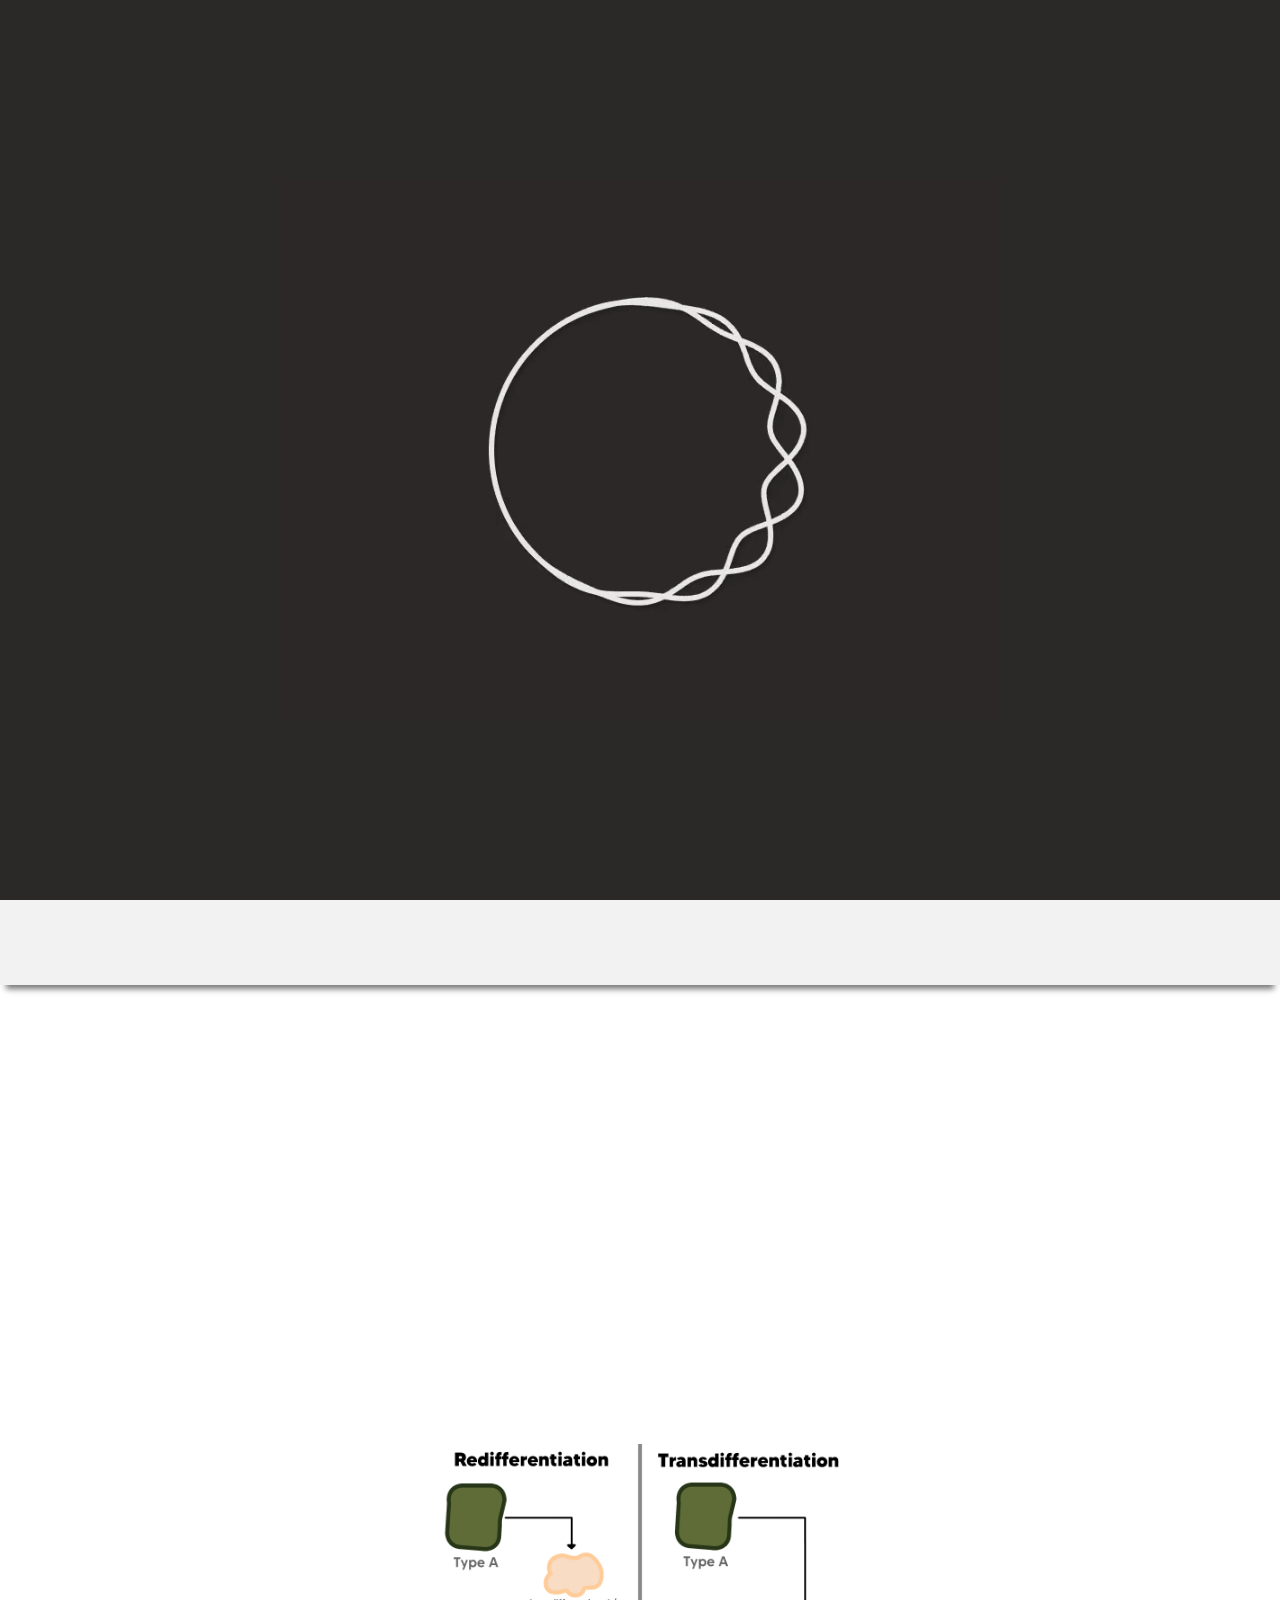
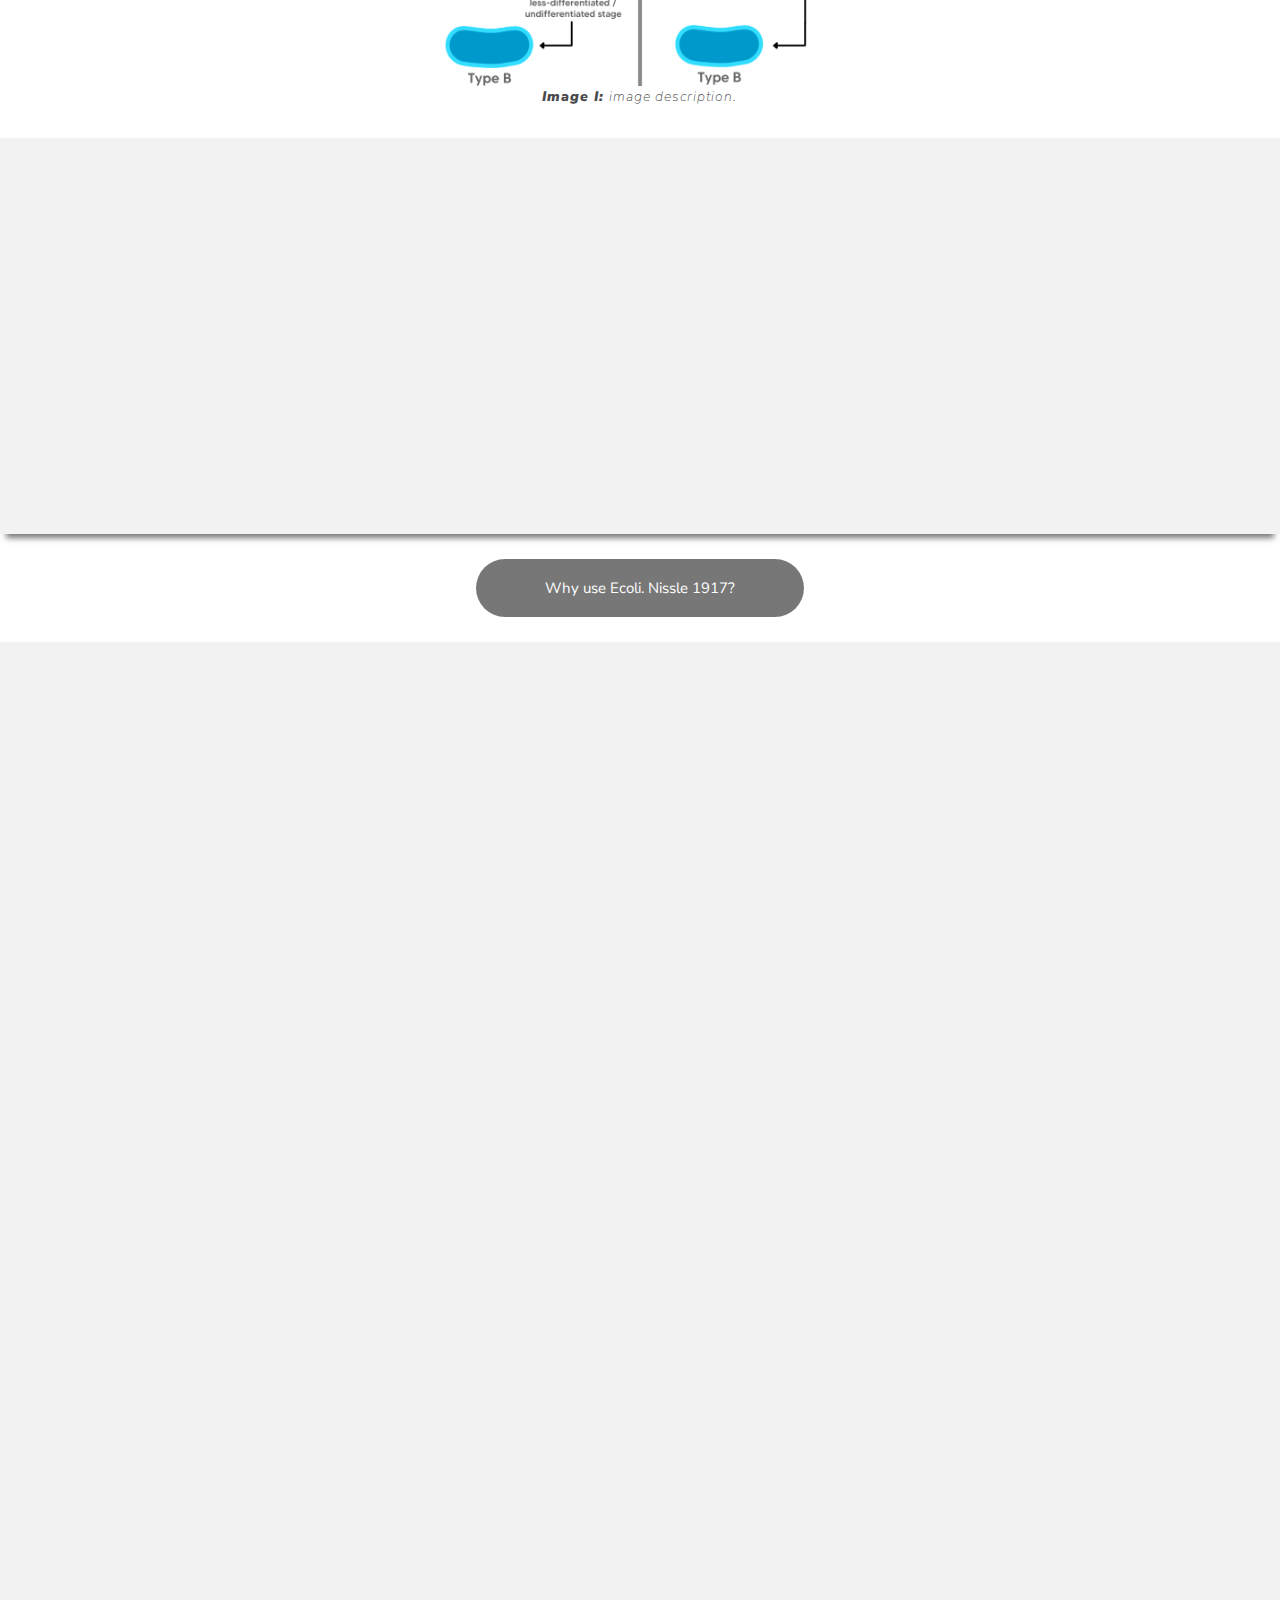
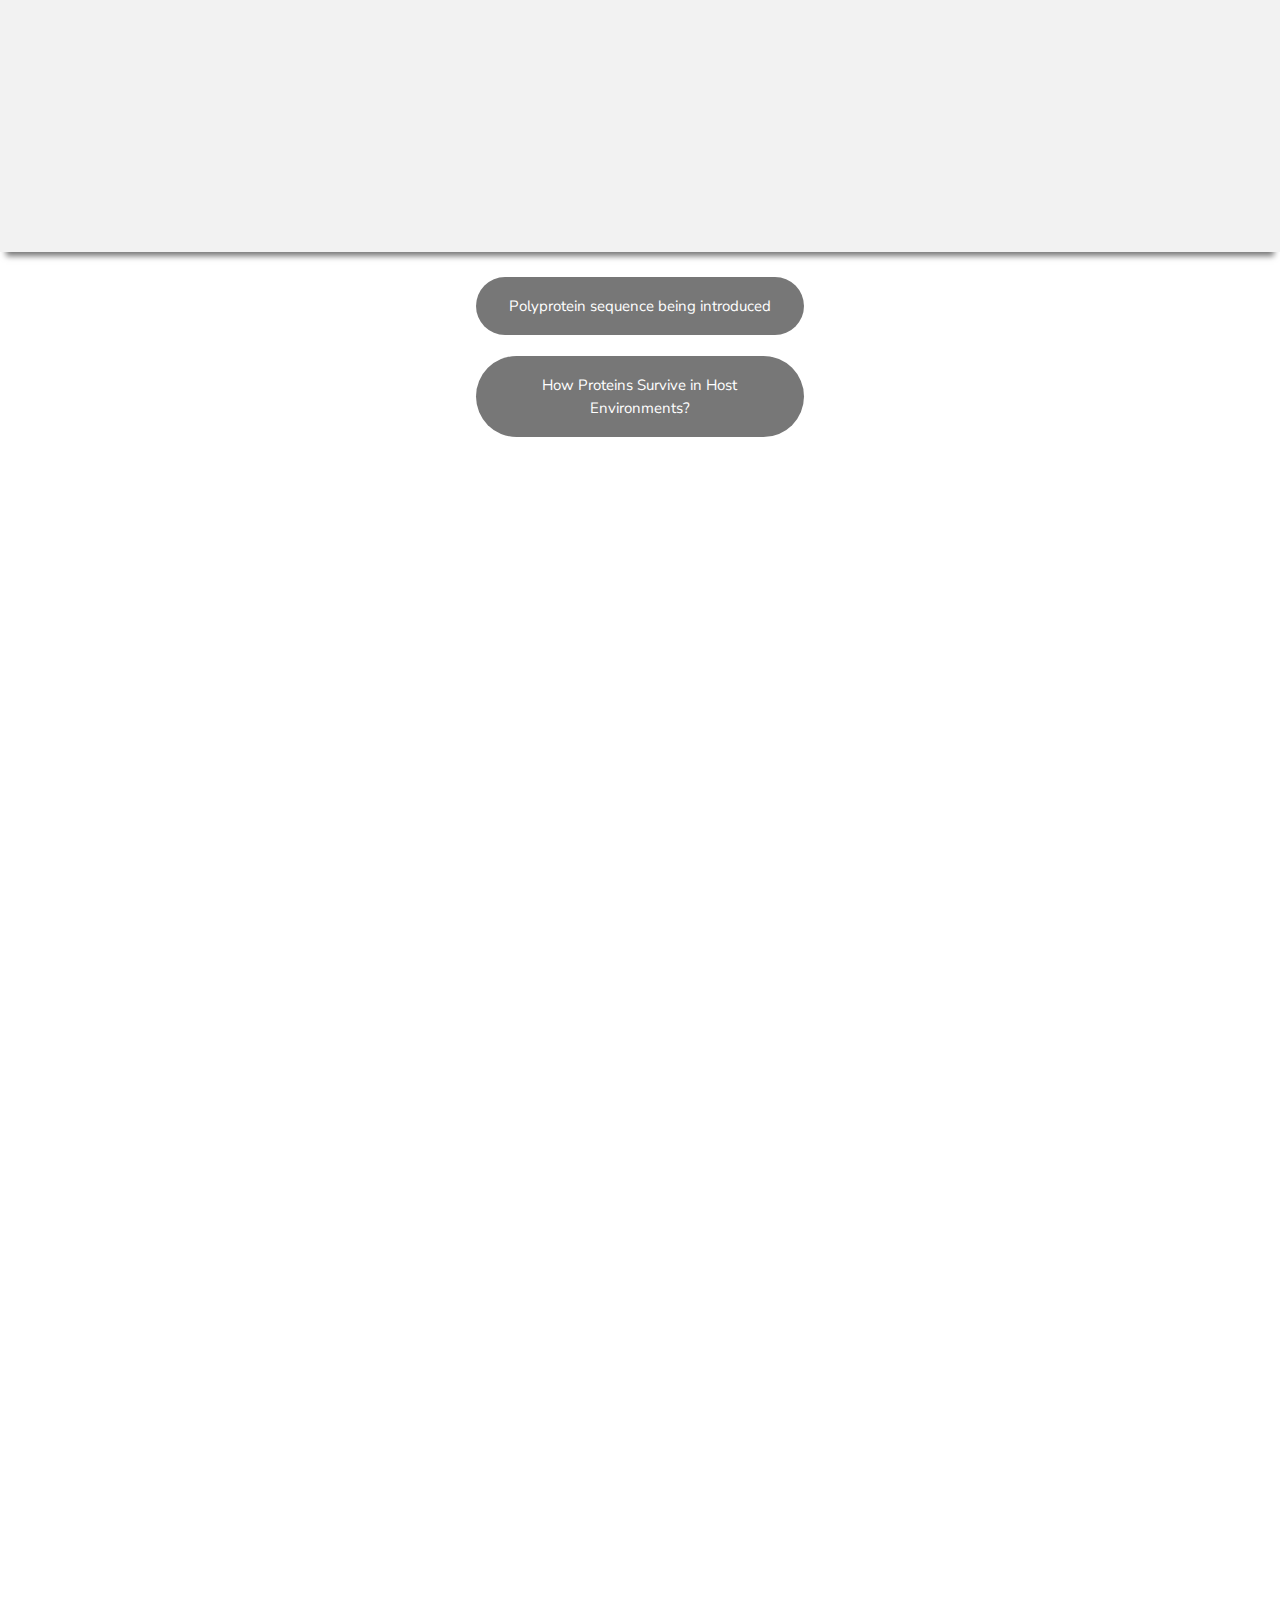
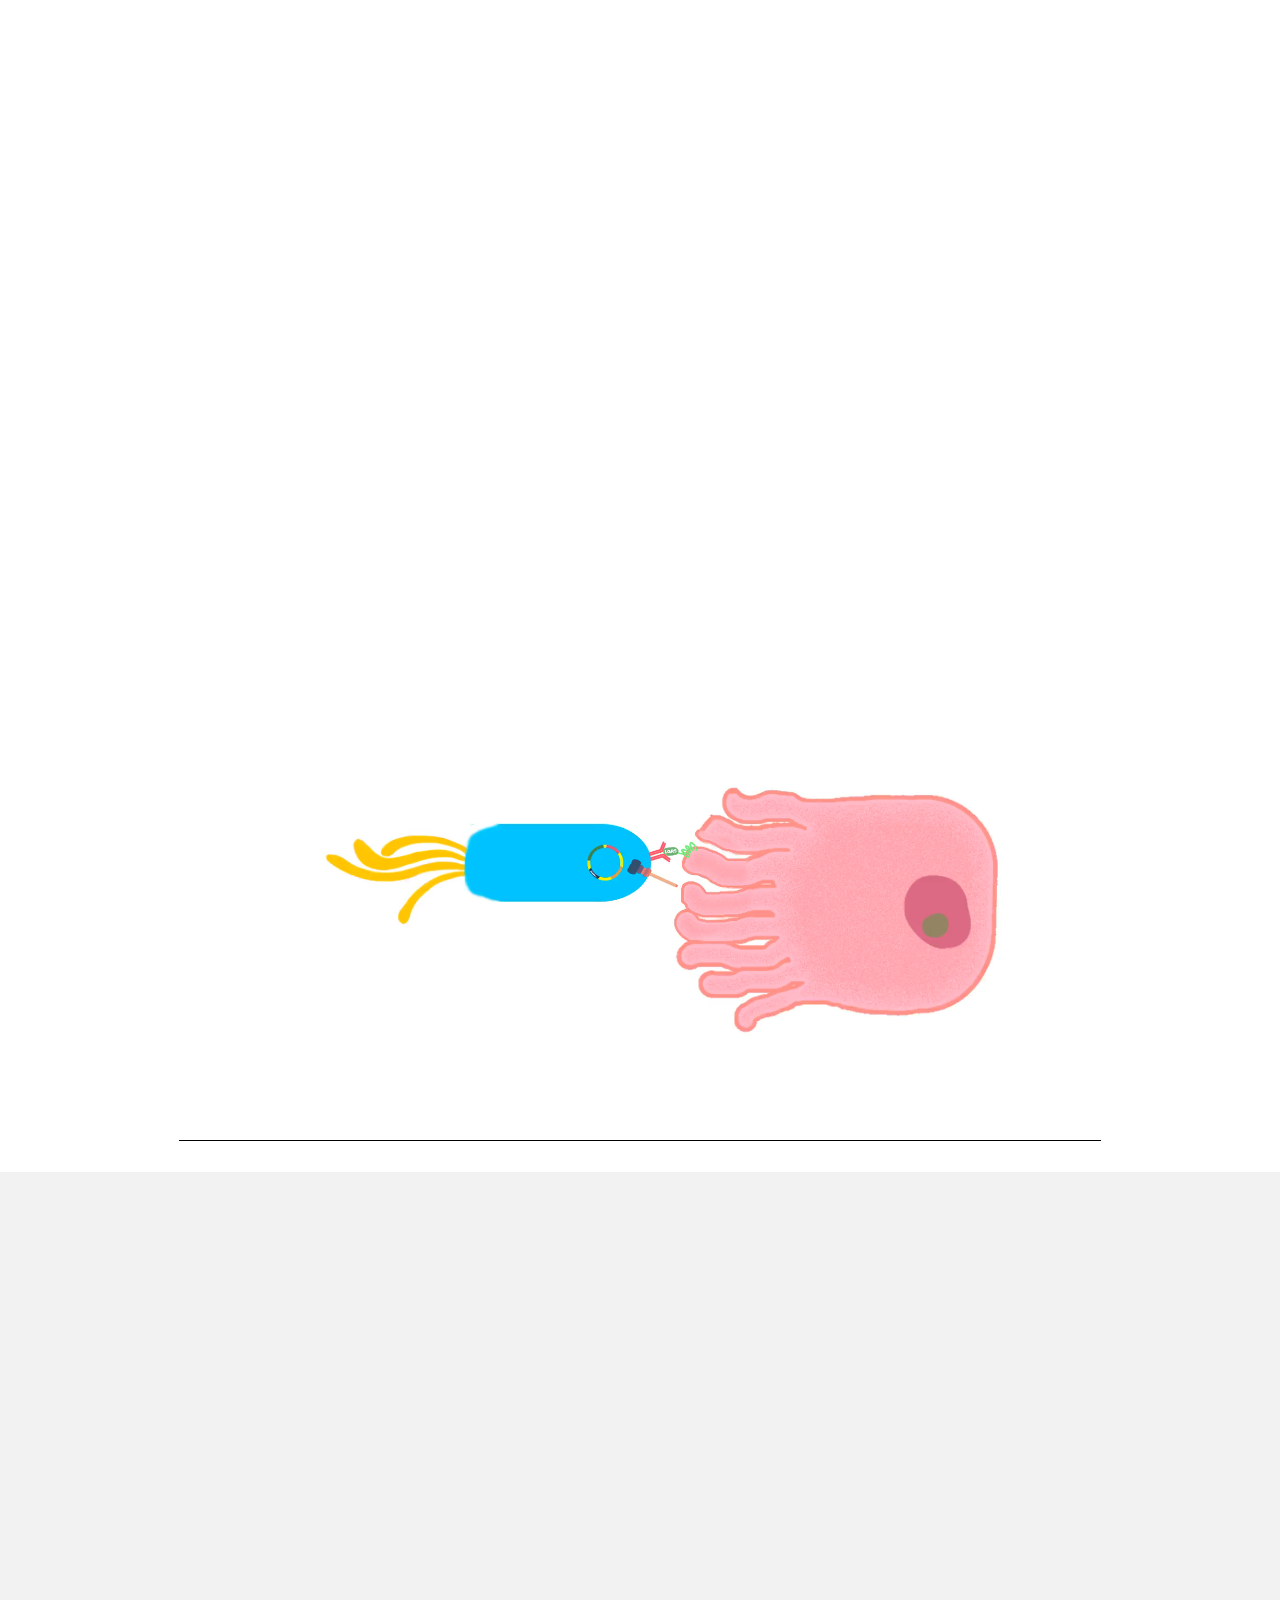
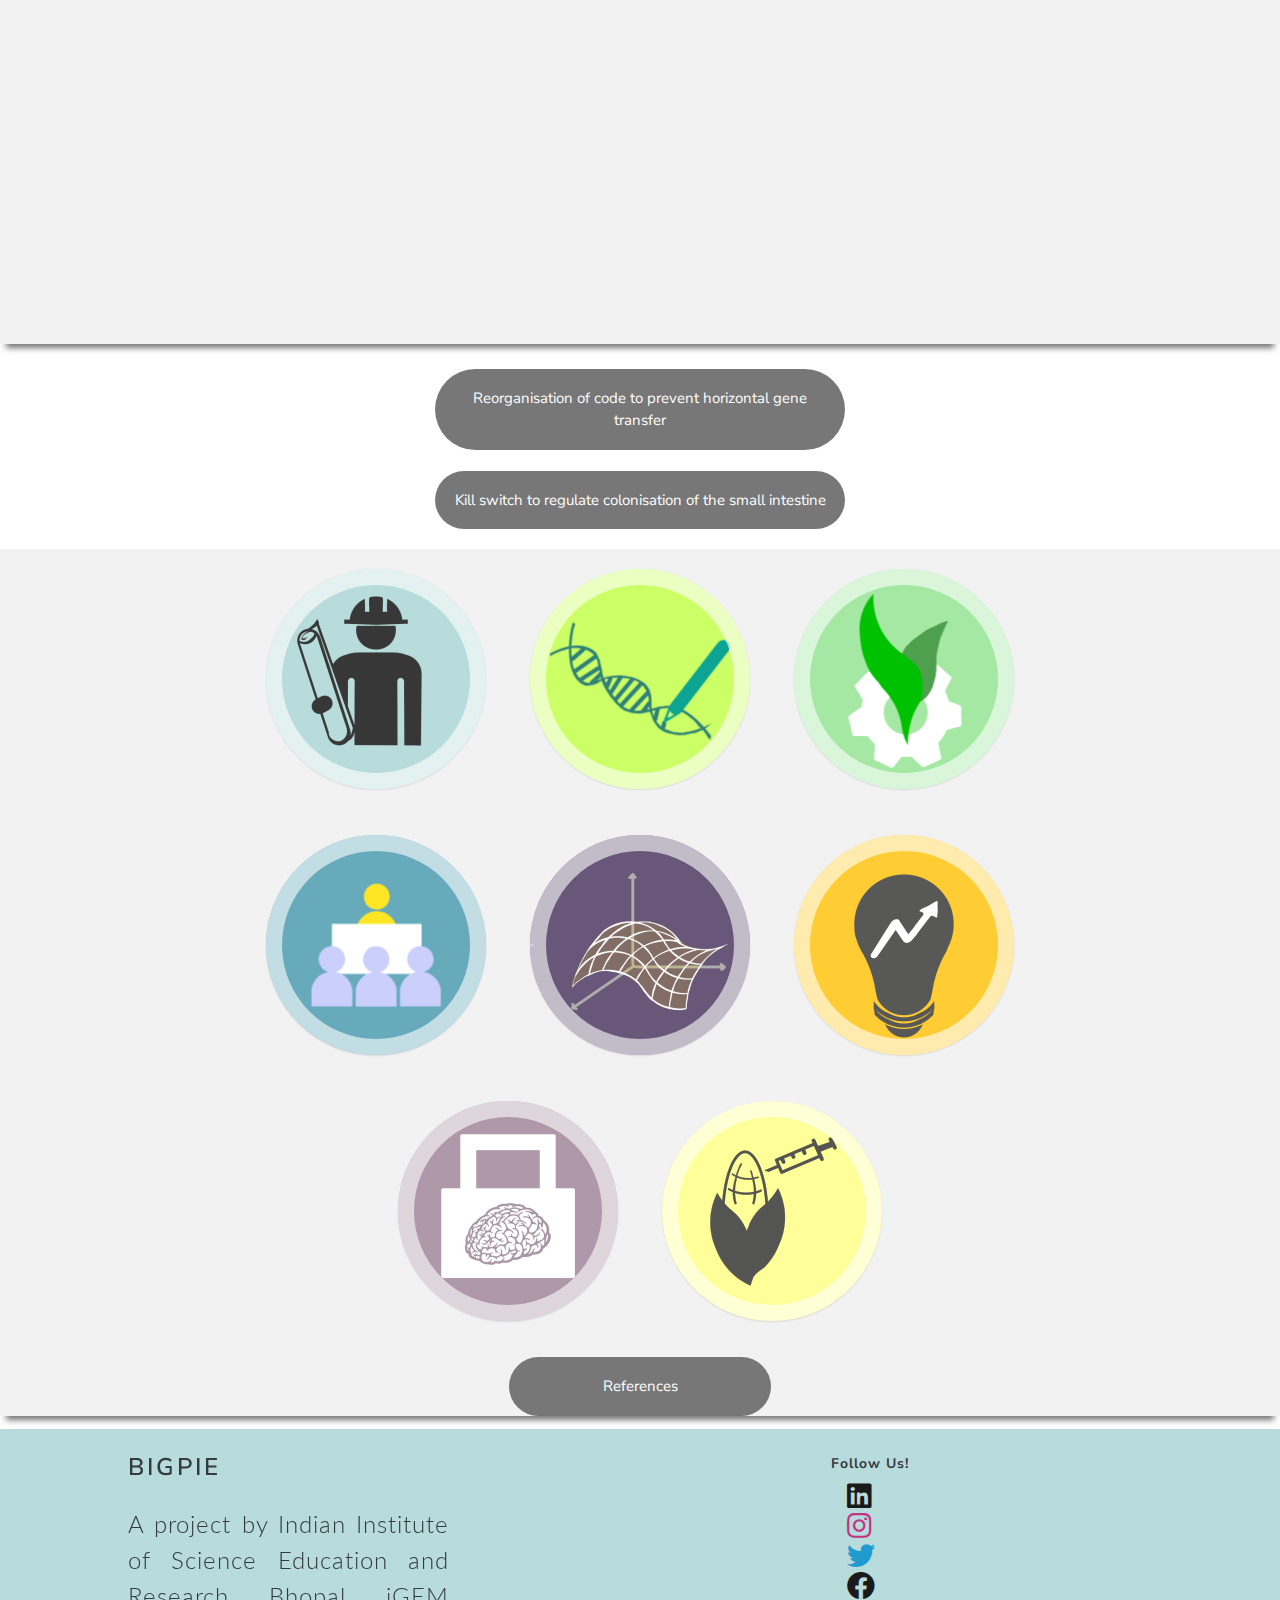
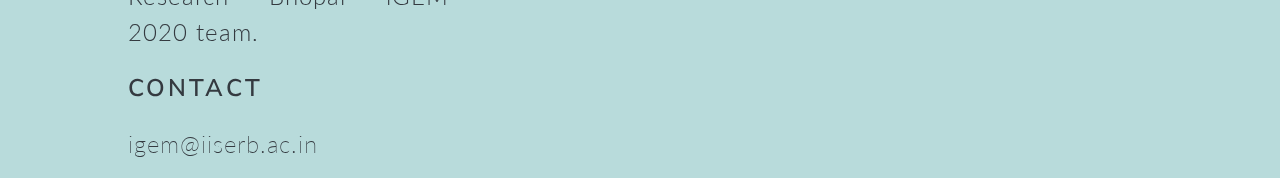
<file: index.html>
<!DOCTYPE html>
<html lang="en">

<head>
	<meta charset="UTF-8" />

	<!-- Chrome, Firefox OS and Opera -->
	<meta name="theme-color" content="#85C1E9">

	<!-- Windows Phone -->
	<meta name="msapplication-navbutton-color" content="#85C1E9">

	<!-- iOS Safari -->
	<meta name="apple-mobile-web-app-status-bar-style" content="#85C1E9">

	<meta name="viewport" content="width=device-width, initial-scale=1, user-scalable=no" />
	<title>Design</title>
	<link rel="preload" href="loader.mp4" as="video">
	<link rel="stylesheet" href="https://use.fontawesome.com/releases/v5.5.0/css/all.css">

	<link rel="stylesheet" href="bootstrap.min.css" />
	<link rel="stylesheet" href="animations.css" />
	<link rel="stylesheet" href="stylesheet_design.css" />

	<script src="NavBar/jquery-3.5.1.min.js" charset="utf-8"></script>
	<script src="NavBar/bootstrap.min.js" charset="utf-8"></script>


	<link rel="stylesheet" href="Pre-footer_buttons/footer_button_style.css" />
	<link rel="stylesheet" href="NavBar/custom-navbar.css" />



	<link href="https://fonts.googleapis.com/css2?family=Lato&display=swap" rel="stylesheet">
	<link href="https://fonts.googleapis.com/css2?family=Merriweather&display=swap" rel="stylesheet">
	<link href="https://fonts.googleapis.com/css2?family=Lato:wght@300&display=swap" rel="stylesheet">

</head>

<body>
	<div class="loader">
		<video autoplay muted loop src="loader.mp4"></video>
	</div>

	<!--Loader-->
	<script type="text/javascript">
		window.addEventListener("load", function() {
			const loader = document.querySelector(".loader");
			loader.className += " hidden"; // new class = "loader hidden"
		});

	</script>

	<header>
		<nav class="navbar smart-scroll fixed-top navbar-expand-md navbar-dark scrolling-navbar py-0" id="mynav">
			<button class="navbar-toggler" type="button" data-toggle="collapse" data-target="#navbarSupportedContent" aria-controls="navbarSupportedContent" aria-expanded="false" aria-label="Toggle navigation">
				<span class="navbar-toggler-icon"></span>
			</button>
			<div class="collapse navbar-collapse" id="navbarSupportedContent">
				<ul class="navbar-nav mr-auto">
					<li class="nav-item active">
						<a class="nav-link" href="https://iceman1331.github.io/homepage_2/"> <i class="fas fa-home" style="margin-right: 10rem;"></i> <span class="sr-only">(current)</span></a>
					</li>
					<li class="nav-item dropdown">
						<a class="nav-link dropdown-toggle" href="#" id="navbarDropdown" role="button" data-toggle="dropdown" aria-haspopup="true" aria-expanded="false">
							<i class="fas fa-project-diagram"></i> Project
						</a>
						<div class="dropdown-menu dropdown-menu-right animate slideIn" aria-labelledby="navbarDropdown">
							<a class="dropdown-item" href="https://iceman1331.github.io/Description/index.html">Description</a>
							<a class="dropdown-item" href="#">Design</a>
							<a class="dropdown-item" href="#">Contribution</a>
							<a class="dropdown-item" href="#">Engineering Success</a>
						</div>
					</li>
					<li class="nav-item dropdown">
						<a class="nav-link dropdown-toggle" href="#" id="navbarDropdown" role="button" data-toggle="dropdown" aria-haspopup="true" aria-expanded="false">
							<i class="fas fa-puzzle-piece"></i> Parts
						</a>
						<div class="dropdown-menu dropdown-menu-right animate slideIn" aria-labelledby="navbarDropdown">
							<a class="dropdown-item" href="#">Parts Collection</a>
							<a class="dropdown-item" href="#">Contribution</a>
						</div>
					</li>
					<li class="nav-item dropdown">
						<a class="nav-link dropdown-toggle" href="#" id="navbarDropdown" role="button" data-toggle="dropdown" aria-haspopup="true" aria-expanded="false">
							<i class="fas fa-handshake"></i> Human Practices
						</a>
						<div class="dropdown-menu dropdown-menu-right animate slideIn" aria-labelledby="navbarDropdown">
							<a class="dropdown-item" href="#">IHP</a>
							<a class="dropdown-item" href="#">Education</a>
							<a class="dropdown-item" href="#">Public Engagement</a>
						</div>
					</li>
					<li class="nav-item dropdown">
						<a class="nav-link dropdown-toggle" href="#" id="navbarDropdown" role="button" data-toggle="dropdown" aria-haspopup="true" aria-expanded="false">
							<i class="fas fa-users"></i> Team
						</a>
						<div class="dropdown-menu dropdown-menu-right animate slideIn" aria-labelledby="navbarDropdown">
							<a class="dropdown-item" href="#">Team</a>
							<a class="dropdown-item" href="#">Supervisors</a>
							<a class="dropdown-item" href="#">Attributors</a>
						</div>
					</li>
					<li class="nav-item dropdown">
						<a class="nav-link dropdown-toggle" href="#" id="navbarDropdown" role="button" data-toggle="dropdown" aria-haspopup="true" aria-expanded="false">
							<i class="fas fa-biohzard"></i> Safety
						</a>
						<div class="dropdown-menu dropdown-menu-right animate slideIn" aria-labelledby="navbarDropdown">
							<a class="dropdown-item" href="#">Biosafety</a>
							<a class="dropdown-item" href="#">Biosecurity</a>
							<a class="dropdown-item" href="#">Safe by Design</a>
						</div>
					</li>
					<li class="nav-item dropdown">
						<a class="nav-link dropdown-toggle" href="#" id="navbarDropdown" role="button" data-toggle="dropdown" aria-haspopup="true" aria-expanded="false">
							<i class="fas fa-dna"></i> Modelling
						</a>
						<div class="dropdown-menu dropdown-menu-right animate slideIn" aria-labelledby="navbarDropdown">
							<a class="dropdown-item" href="#">Overview</a>
							<a class="dropdown-item" href="#">Subsections</a>
						</div>
					</li>
					<li class="nav-item dropdown">
						<a class="nav-link dropdown-toggle" href="#" id="navbarDropdown" role="button" data-toggle="dropdown" aria-haspopup="true" aria-expanded="false">
							<i class="fas fa-vial"></i> Entrepreneurship
						</a>
						<div class="dropdown-menu dropdown-menu-right animate slideIn" aria-labelledby="navbarDropdown">
							<a class="dropdown-item" href="#">Implementation</a>
							<a class="dropdown-item" href="#">Hardware</a>
						</div>
					</li>
				</ul>
			</div>
		</nav>
	</header>

	<script type="text/javascript" src="NavBar/custom-navbar.js"></script>





	<div id="cta">
		<div class="desc-title">
			<h1> Design </h1>
		</div>
	</div>


	<div class="content">
		<div class="animatedParent animateOnce">
			<div class="animated fadeInLeft">
				<div class="container">
					<h1 class="text hr1">
						<r-2>P</r-2>roject Design
					</h1>
					<p>
						BIG PIE is a biological delivery system created to allow insulin production in-vivo(within the body). The objective of BIG PIE is to compensate for the decreased/defective beta islet cells in the pancreas of diabetes patients by serving as a natural alternative within the host and replacing the need for external sources of insulin in diabetes patients.
						<br>
						The design of this project has been a continuous process that has been refined constantly to create a delivery system which is safe by design and does not impact the host immunity.
					</p>

				</div>
			</div>
		</div>
	</div>

	<div class="content">
		<div class='animatedParent animateOnce'>
			<div class='animated fadeInRight'>
				<div class="container">
					<h1 class="text hr1">Project Principle</h1>
					<p class="text">
						Our project is based on the principle of “transdifferentiation”. We intend to reprogram a subset of the newly differentiated intestinal crypt cells in the duodenum to β-islet-like cells, capable of glucose-responsive insulin secretion.<br>
						Previously transdifferentiation has been performed in human organoids and mice models with the aid of adenovirus vectors: a viral delivery system. But due to the pathogenic nature of viruses and the risks associated with them
						(mutagenesis, oncogenesis<sup>1</sup> and immunogenicity<sup>2</sup>). We decided to replace the viral vector with a probiotic bacterial vector that is safely accepted into the host.
						Keeping in mind these aspects our design stands on 4 pillars which form the backbone of our work.
					</p>
				</div>
			</div>
		</div>
		<div class="centred-child">
			<div class="img">
				<img src="imgs/transdiff.png" alt="" />
				<div class="img-desc"><strong style="font-weight:900;">Image I: </strong>image description.</div>
			</div>
		</div>
	</div>



	<div class="content">
		<div class="animatedParent animateOnce" data-appear-top-offset='50'>
			<div class="animated fadeIn">

				<div class="container">
					<h2 class="text">
						<r>1)</r> Vector for Transport and Delivery
					</h2>
					<p class="text">
						In order to reduce the risk involved in the delivery system. We decided to use an FDA approved probiotic bacteria E.coli Nissle 1917. The bacteria will be cloned with plasmids expressing a molecular syringe called EPEC T3SS along with the 3 transcription factors of our choice PDX1, MAFA and NGN3 which will be maintained in the form of a single linear polypeptide an export signal peptide called Map 20.
					</p>
					<p>
						E.coli nissle is a nonpathogenic Gram-negative strain used in the therapies of many gastrointestinal disorders including diarrhea<sup>6</sup>, irritable bowel syndrome etc. and hence would convenience be able to reach the crypt cells in the duodenum of the small intestine.
					</p>
				</div>
			</div>
		</div>
	</div>




	<div class="collapsible-container">
		<button class="collapsible-coli" style="outline: none;">Why use Ecoli. Nissle 1917?</button>
		<div class="content-collapsible">
			<div>
				<div>
					<p>
						<br>
						E.coli Nissle is classified as a probiotic due to its lack of defined virulence factors along with the expression of fitness factors such as microcins, and iron uptake systems, and proteases which may support its colonization of the human gut.
						EcN exhibits a semi-rough lipopolysaccharide (LPS) phenotype and serum sensitivity and does not produce known toxins<sup>9</sup>. EcN colonizes the intestine within a few days and it remains as colonic flora for months after administration<sup>10</sup>.
					</p>
					<div class="p-linklist" style="text-align: left;">
						EcN advantages :
						<li>
							Intestinal anti-inflammatory effect.
						</li>
						<li>
							It has direct antimicrobial effects: it inhibits EHEC (E. coli EDL933) colonization in animal models.
						</li>
						<li>
							It is involved in the bacterial-epithelial crosstalk (“Host cell signaling”) by biofilm formation: it expresses F1C Fimbria. This is very important in the formation of biofilm, and to adherence epithelial cells.
						</li>
						<li>
							Its flagellum is the major “propulsor” in vivo, which allow this probiotic strain to efficiently compete with pathogens for binding sites on host tissue.
						</li>
						<li>
							It directly stimulates defensin production by intestinal epithelial cells, such as the human beta-defensin that inhibits adhesion and invasion of intestinal cells by pathogenic adherent invasive E. coli, which play a key role as trigger in immune response in IBD patients.
						</li>
						<p></p>
					</div>

					<div class="button_know" align="center">
						<a class="external_knowmore" href="https://www.wjgnet.com/1007-9327/full/v22/i24/5505.htm" target="_blank" rel="nofollow">
							<span>Read more</span><br>
						</a>
					</div>
				</div>
			</div>
		</div>
	</div>





	<div class="content">
		<div class="animatedParent animateOnce" data-appear-top-offset='50'>
			<div class="animated fadeIn">

				<div class="container">
					<h2 class="text">
						<r>2)</r> Attachment and Injection of Proteins
					</h2>
					<p class="text">
						We intend to use a novel delivery mechanism : Type III Secretion System (T3SS)8 -‘molecular syringe’ found on certain Gram-negative bacteria. The T3SS cloned in E.coli Nissle will transport the linear polypeptide sequence consisting of effector proteins’ - PDX, MAFA and NGN3 into the crypt cells in the gut.
					</p>


					<div class="centred-child">
						<div class="img">
							<img src="imgs/t3ss.png" alt="" />
							<div class="img-desc"><strong style="font-weight:900;">Image II: </strong>image description.</div>
						</div>
					</div>


					<p>
						The EPEC T3SS is an injectisome structurally comprising a ‘basal body’ and ‘needle-like filament’. Proteins will be delivered by T3SS in a two-step process. Firstly, contact with the intestinal epithelial cells will trigger the secretion of a hydrophobic ‘translocon’ protein, which will insert itself into the cell membrane forming a pore. This will create a continuous path between the bacterial and eukaryotic cytoplasm through the lumen of the needle and pore.

						Due to the small dimensions of the channel the effector proteins will have to be unfolded during its passage. The proteins will be introduced into the T3SS with the aid of MAP20, a short N terminal signal tag and downstream chaperone binding site. The chaperone CesT will help maintain the polypeptide in a partially unfolded state to facilitate delivery through the secretion channel of T3SS. Both the protein unfolding and secretion are powered through a combination of ATPase activity and the proton motive force. (Ref. 12). The factors will be translocated across the T3SS membrane and delivered into the cytoplasm of the undifferentiated crypt cells where they will fold into their native states and get translocated into the nucleus, and exert their functions.
					</p>

				</div>
			</div>
		</div>
	</div>


	<div class="collapsible-container">
		<button class="collapsible-coli" style="outline: none;">Polyprotein sequence being introduced</button>
		<div class="content-collapsible">
			<div>
				<div>
					<p>
						<br>
						Transcription factor-mediated “reprogramming”, or “trans-differentiation”, approaches have been used to regenerate beta-like cells in vitro and in vivo. The studies have demonstrated that overexpression PDX1, NEUROG3, and/or MAFA, can reprogram the fate of various non-beta cell types into glucose responsive insulin-producing cells.
					</p>


					<p>
						<b>PDX1</b><br> Also known as insulin promoter factor 1, is a homeodomain transcription factor. PDX1 is required for early embryonic development of the pancreas and the differentiation of endocrine cell types including beta cells. In mature beta cells, depletion and reduction of PDX1 induces glucose intolerance, which suggests the critical role of PDX1 in maintaining beta cell function.PDX1 also binds to the regulatory elements and increases insulin gene transcription.
						<br>
						<br>
						<b>NEUROG3</b><br> Is a member of the basic helix–loop–helix transcription factor family involved in the central nervous system and embryonic pancreas development. Despite several studies, it remains unclear whether NEUROG3 is absolutely required for beta cell development in humans.
						<br>
						<br>
						<b>MAFA</b><br> Also known as RIPE3b1, is a member of the MAF family of basic leucine zipper. It is a transcription factor that binds to the enhancer/promoter region of the insulin gene and drives insulin expression in response to glucose. Hence, the expression levels of MAFA are critical for proper beta cell maturation. For regenerative approaches, MAFA’s expression is also important to regenerate functional and mature beta cells from pluripotent stem cells.
					</p>

					<p>
						Interaction among PDX1, NEUROG3, and MAFA
						In addition to their independent roles in beta cell development and maturation, PDX1, NEUROG3, and MAFA are also mutually interacted/regulated during the pancreatic developmental process. PDX1 regulates the expression of NEUROG3 and MAFA in the development and reprogramming processes.

					</p>

					<div class="button_know" align="center">
						<a class="external_knowmore" href="https://stemcellres.biomedcentral.com/articles/10.1186/s13287-017-0694-z" target="_blank" rel="nofollow">
							<span>Read more</span><br>
						</a>
					</div>
					<br>

				</div>
			</div>
		</div>
	</div>

	<div class="collapsible-container">
		<br>
		<button class="collapsible-coli" style="outline: none;">How Proteins Survive in Host Environments?</button>
		<div class="content-collapsible">
			<div>
				<div>
					<br>
					<p>
						As per literature the proteins PDX, MAFA and NGN3 have been able to survive in human organoids and gut cells in mice. There is no protease action on these proteins as they are pre-existent in the gut, in lower concentrations. The presence of these transcription factors at high concentrations will influence the regulatory pathways to produce insulin in the reprogrammed gut cells, while ensuring survival of the transcription factors as they are not considered foreign in the gut cells.
					</p>

					<div class="centred-child">
						<div class="img-desc"><strong style="font-weight:900;">Image I: </strong>image description.</div>
						<img src="imgs/tfs.png" alt="" />


					</div>
				</div>
			</div>
		</div>
	</div>


	<div class="content">
		<div class="animatedParent animateOnce " data-appear-top-offset='50'>
			<div class="animated fadeIn">

				<div class="container">
					<h2 class="text">
						<r>3)</r> Targeting System
					</h2>
					<p class="text">
						There were a number of strategies thought of for the targeting system. But we finally decided on a two step targeting system. To ensure absolute accuracy in the attachment of our delivery vector to the target cell. It was imperative that transdifferentiation occurs specifically and only in the undifferentiated crypt cells of the duodenum.
					</p>


					<h4>A) Prior to Binding</h4>
					<p>
						pH Specific promoter upstream of Polyprotein sequence.
						Antibody specific to Crypt Cells

						We will display a Single domain Antibody (SdaB) with a beta intimin base attached to E.coli Nissle surface. The SdaB corresponds to the Lgr5 antigen exposed on the crypt cells in the gut. The antibodies ensure that the delivery vector binds to the right type of cells.
						The single domain antibodies from camelids (nanobodies or VHH) bind to intimin a surface protein derived from EHEC.The display of the VHH on intimin guarantees a stronger affinity for the cell specific antigens. The sdABs also survived better on the E.coli surface with very little proteolysis or cell toxicity.
						Thus this antibody display on E.coli surface specific to antigens on crypt cells is the first step that ensures accurate binding of the delivery vector to the crypt cells.

						The strategies we are currently exploring involve displaying antibodies against cell-type-specific markers on E. coli’s surface10, displaying a cell-specific protease-sensitive T3SS inhibitor on E. coli’s surface, and fusing our effectors to C-terminal cytoplasmic retention signals downstream of the cleavage site of a cell-specific protease.
					</p>

					<h4>B) Post Binding</h4>
					<p>
						Our second step to ensure accuracy, comes after the effector proteins are introduced into the cytoplasm of the gut cell. The effector proteins are led by MAP 20 a short N terminal sequence which serves as a signal tag allowing the proteins to be translocated across the T3SS pore. The effector proteins are translocated in the form of a single polypeptide chain, where the three protein sequences are separated by protease cleavage sites.
					</p>

					<div class="centred-child">

						<img src="imgs/design_%20vector%20delivery.png" alt="" />
						<div class="img-desc"><strong style="font-weight:900;">Image I: </strong>image description.</div>

					</div>
					<p>
						The moment this polypeptide chain enters the gut cell, it will be transported to the nucleus,( due to the presence of a nuclear signal) a nucleus specific protease called SENP3/SENP5 will cleave the polypeptide chain, releasing the three effector proteins and allowing them to aid the transdifferentiation of the newly differentiated crypt cells of the duodenum, into glucose response insulin secreting beta islet like cells.
					</p>
				</div>
			</div>
		</div>
		<div class="centred-child">
			<video autoplay muted playsinline src="imgs/Desc%20Vid-1.mp4"></video>
		</div>
	</div>





	<div class="content">
		<div class="animatedParent animateOnce " data-appear-top-offset='-50'>
			<div class="animated fadeIn">

				<div class="container">
					<h2 class="text">
						<r>4)</r> Biosafety Mechanism
					</h2>
					<p class="text">
						With the usage of Genetically modified Organisms (GMOs) safety is a major concern. The usage of genetically modified bacteria has led to several claims and arguments about the unwarranted impacts on not only the consumer but also our surroundings. Keeping in mind this safety aspect at every step. We have made design considerations for the biosafety mechanism, which will ensure not only the safety of the microbiome in the gut of the host, the patient consuming the pill but also the environment in which the pills’ contents will be released.
					</p>



					<p>
						<b>Expression</b><br>


						To kill the engineered probiotic, we are constitutively expressing the Colicin E2 DNase domain "miniColicin" BBa_K1976048, that can degrade Host DNA whilst posing little threat to the gut microbiota.
						In the bacteria’s active state we are inhibiting the toxin activity by constitutively expressing the anti-toxin,immunity protein IM2 BBa_K1976027 on the same plasmid.
					</p>

					<p>
						<b>Killing Mechanism</b><br>

						To activate the kill switch we are using a phosphate regulated promoter.
						At high phosphate concentrations in the small intestine the promoter is inactive, allowing the bacteria to function.
						At low phosphate concentrations in the colon, the PhoB promoter is activated, and transcribes the antisense RNA which binds to the anti-toxin repressing it. While the constitutively expressed toxin kills the bacteria, in the colon.

					</p>

				</div>
			</div>
		</div>
	</div>

	<div class="collapsible-container">
		<button class="collapsible-coli-large" style="outline: none;">Reorganisation of code to prevent horizontal gene transfer</button>
		<div class="content-collapsible">
			<div>
				<div>
					<br>
					<p>
						The human gut is colonised by millions of bacteria. A major concern with our proposed probiotic THE BIG PIE, is its release into the small intestine, which could cause in horizontal gene transfer, resulting in lab made plasmids entering the other natural bacteria present in the gut microbiome.Keeping this in mind, we propose to use chromosomal integration of our parts in the final probiotic bacteria that we will introduce into the pills. The integration of our genetic circuits and cassettes into the chromosome will remove any possibility of horizontal gene transfer.
					</p>
					<br>
				</div>
			</div>
		</div>
	</div>
	<br>
	<div class="collapsible-container">
		<button class="collapsible-coli-large" style="outline: none;">Kill switch to regulate colonisation of the small intestine</button>
		<div class="content-collapsible">
			<div>
				<div>
					<br>
					<p>
						Another major concern is the release of GMOs from the gut which could be hazardous for the environment.
						To avoid this we propose a single gate phosphate regulated kill switch that is activated in the colon and kills our probiotic bacteria by the time it is excreted and enters the environment.
					</p>
					<br>
				</div>
			</div>
			<div class="centred-child">
				<div class="img-desc"><strong style="font-weight:900;">Image I: </strong>image description.</div>
				<img src="imgs/design_%20Kill%20Switch.png" alt="" />

			</div>
		</div>
	</div>










	<div class="content">
		<section class="pre-footer-button-container">
			<ul class="ch-grid">
				<li>
					<div class="ch-item ch-img-1">
						<div class="ch-info">
							<h3>Description</h3>
							<p>Read More...<a href="#">Read More</a></p>
						</div>
					</div>
				</li>

				<li>
					<div class="ch-item ch-img-2">
						<div class="ch-info">
							<h3>Design</h3>
							<p>Read More...<a href="#">Read More</a></p>
						</div>
					</div>
				</li>

				<li>
					<div class="ch-item ch-img-3">
						<div class="ch-info">
							<h3>Parts</h3>
							<p>Read More...<a href="#">Read More</a></p>
						</div>
					</div>
				</li>

				<li>
					<div class="ch-item ch-img-5">
						<div class="ch-info">
							<h3>Human Practices</h3>
							<p>Read More...<a href="#">Read More</a></p>
						</div>
					</div>
				</li>

				<li>
					<div class="ch-item ch-img-6">
						<div class="ch-info">
							<h3>Model</h3>
							<p>Read More...<a href="#">Read More</a></p>
						</div>
					</div>
				</li>

				<li>
					<div class="ch-item ch-img-4">
						<div class="ch-info">
							<h3 style="font-size:0.75rem;">Entrepreneurship</h3>
							<p>Read More...<a href="#">Read More</a></p>
						</div>
					</div>
				</li>

				<li>
					<div class="ch-item ch-img-7">
						<div class="ch-info">
							<h3>Patent <br>Law</h3>
							<p>Read More...<a href="#">Read More</a></p>
						</div>
					</div>
				</li>

				<li>
					<div class="ch-item ch-img-8">
						<div class="ch-info">
							<h3>Safety</h3>
							<p>Read More...<a href="#">Read More</a></p>
						</div>
					</div>
				</li>

			</ul>
		</section>

		<div class="collapsible-container">
			<button class="ref_collapsible" style="outline: none;">References</button>
			<div class="content-collapsible">
				<p>
					<li>
						<a target="_blank" href="https://www.liebertpub.com/doi/full/10.1089/dia.2018.0101"> Ever-Increasing Insulin-Requiring Patients Globally<br></a>
					</li>

					<li>
						<a target="_blank" href="https://www.diabetes.org/diabetes/medication-management/insulin-other-injectables/insulin-routines"> Insulin Routines<br></a>
					</li>

					<li>
						<a target="_blank" href="https://economictimes.indiatimes.com/magazines/panache/how-insulin-therapy-is-proving-to-be-a-boon-for-type-1-diabetics/articleshow/65302579.cms?from=mdr">How insulin therapy is proving to be a boon for type-1 diabetics</a>
					</li>

					<li>
						<a target="_blank" href="https://www.indiaspend.com/1-in-2-indian-diabetics-unaware-of-their-condition-study/">1 In 2 Indian Diabetics Unaware Of Their Condition: Study</a>
					</li>
				</p>
			</div>
		</div>
	</div>

	<footer id="myfooter" style="width:100%;margin-top: 1%;">
		<div class="container-footer" style="margin-bottom: 0;background-color: #b8dbdb;width:100%;padding-left: 10%;padding-right:10%;">
			<div class="row ">
				<div class="col-md-4 text-center text-md-left ">
					<div class="py-0">
						<h3 class="my-4 text-dark"><span>BigPie</span></h3>
						<p class="font-weight-light text-dark">
							A project by Indian Institute of Science Education and Research Bhopal iGEM 2020 team.
						</p>
						<h3 class="my-4 text-dark"><span>Contact</span></h3>
						<p class="font-weight-italic text-dark">igem@iiserb.ac.in</p>
					</div>
				</div>

				<div class="col-md-4 offset-md-4 text-white my-4 text-center text-md-left ">
					<span class=" font-weight-bold text-dark ">Follow Us!</span>
					<div class="py-2">
						<a href="#"><i class="fab fa-linkedin fa-2x mx-3"></i></a><br>
						<a href="#"><i class="fab fa-instagram fa-2x text- mx-3" style="color:#c13584"></i></a><br>
						<a href="#"><i class="fab fa-twitter fa-2x text-info mx-3"></i></a><br>
						<a href="#"><i class="fab fa-facebook fa-2x mx-3"></i></a>
					</div>
				</div>
			</div>
		</div>
	</footer>



	<script>
		/*Button reveal*/
		var coll = document.getElementsByClassName("ref_collapsible");
		var i;

		for (i = 0; i < coll.length; i++) {
			coll[i].addEventListener("click", function() {
				this.classList.toggle("active");
				var content = this.nextElementSibling;
				if (content.style.maxHeight) {
					content.style.maxHeight = null;
				} else {
					content.style.maxHeight = content.scrollHeight + "px";
				}
			});
		}
		/*Button reveal*/

	</script>

	<script>
		/*Button reveal*/
		var coll = document.getElementsByClassName("collapsible-coli");
		var i;

		for (i = 0; i < coll.length; i++) {
			coll[i].addEventListener("click", function() {
				this.classList.toggle("active");
				var content = this.nextElementSibling;
				if (content.style.maxHeight) {
					content.style.maxHeight = null;
				} else {
					content.style.maxHeight = content.scrollHeight + "px";
				}
			});
		}
		/*Button reveal*/

	</script>
	<script>
		/*Button reveal*/
		var coll = document.getElementsByClassName("collapsible-coli-large");
		var i;

		for (i = 0; i < coll.length; i++) {
			coll[i].addEventListener("click", function() {
				this.classList.toggle("active");
				var content = this.nextElementSibling;
				if (content.style.maxHeight) {
					content.style.maxHeight = null;
				} else {
					content.style.maxHeight = content.scrollHeight + "px";
				}
			});
		}
		/*Button reveal*/

	</script>


	<script src="css3-animate-it.js"></script>

</body>

</html>
</file>
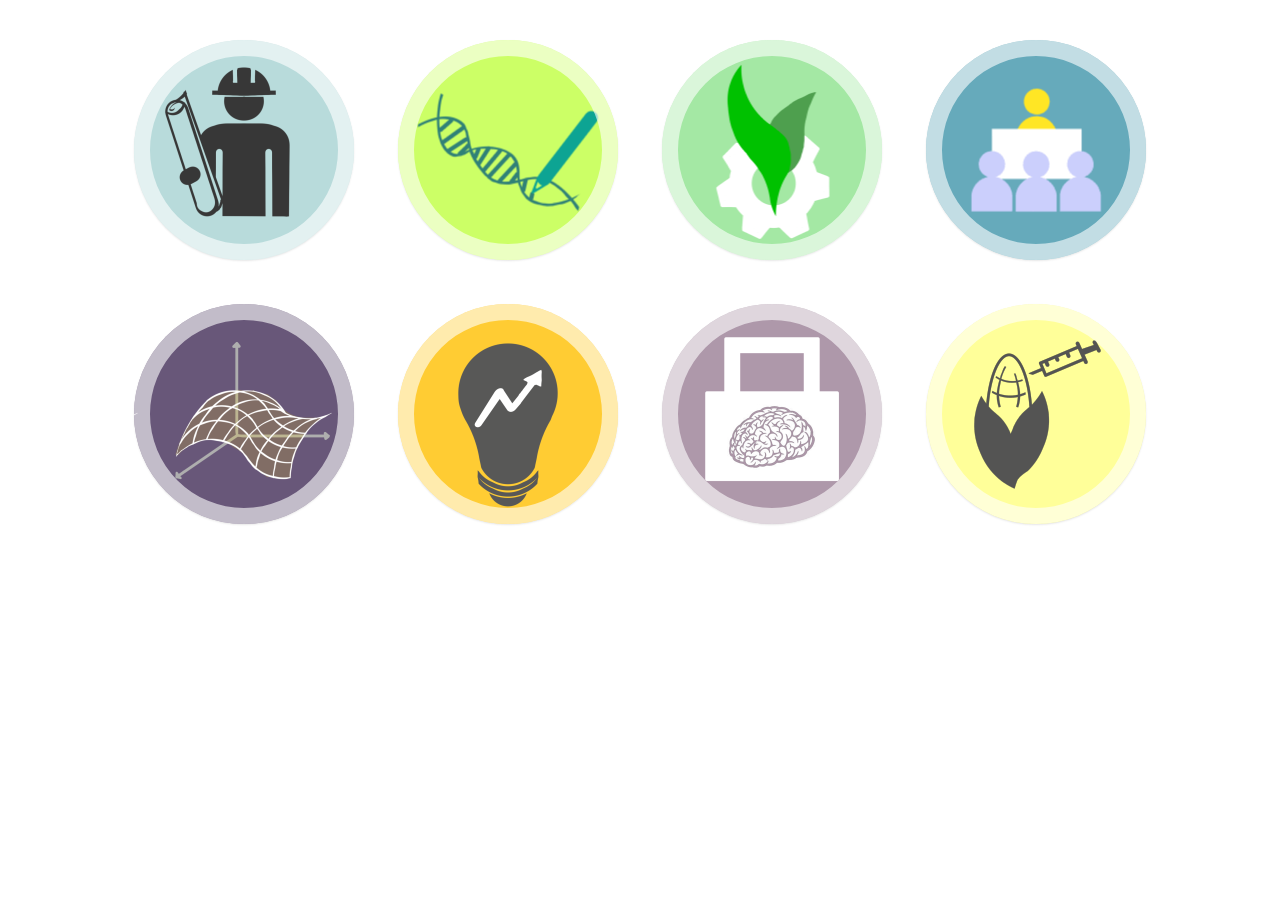
<file: Pre-footer_buttons/Buttons.html>
<!DOCTYPE html>
<html>
  <head>
    <meta charset="UTF-8">
    <title>title</title>
      <link rel="stylesheet" href="footer_button_style.css"/>
  </head>
  <body>
        <section class="pre-footer-button-container">

				<ul class="ch-grid">
					<li>
						<div class="ch-item ch-img-1">
							<div class="ch-info">
								<h3>Description</h3>
								<p>Read More...<a href="#">Read More</a></p>
							</div>
						</div>
					</li>
					
                    <li>
						<div class="ch-item ch-img-2">
							<div class="ch-info">
								<h3>Design</h3>
								<p>Read More...<a href="#">Read More</a></p>
							</div>
						</div>
					</li>
					
                    <li>
						<div class="ch-item ch-img-3">
							<div class="ch-info">
								<h3>Parts</h3>
								<p>Read More...<a href="#">Read More</a></p>
							</div>
						</div>
					</li>
                    
                    <li>
						<div class="ch-item ch-img-5">
							<div class="ch-info">
								<h3>Human Practices</h3>
								<p>Read More...<a href="#">Read More</a></p>
							</div>
						</div>
					</li>
                    
                    <li>
						<div class="ch-item ch-img-6">
							<div class="ch-info">
								<h3>Model</h3>
								<p>Read More...<a href="#">Read More</a></p>
							</div>
						</div>
					</li>
                    
                    <li>
						<div class="ch-item ch-img-4">
							<div class="ch-info">
								<h3 style="font-size:0.75rem;">Entrepreneurship</h3>
								<p>Read More...<a href="#">Read More</a></p>
							</div>
						</div>
					</li>
                    
                    <li>
						<div class="ch-item ch-img-7">
							<div class="ch-info">
								<h3>Patent <br>Law</h3>
								<p>Read More...<a href="#">Read More</a></p>
							</div>
						</div>
					</li>
                    
                    <li>
						<div class="ch-item ch-img-8">
							<div class="ch-info">
								<h3>Safety</h3>
								<p>Read More...<a href="#">Read More</a></p>
							</div>
						</div>
					</li>
				
                </ul>
			</section>

  </body>
</html>
</file>
<file: stylesheet_design.css>
html,
body {
	margin: 0;
	padding: 0;
	width: 100vw;
	background-color: #ffffff;
	box-sizing: border-box;

}

body {
	overflow-x: hidden;
}

.content {
	width: 100%;
	padding-left: 10%;
	padding-right: 10%;
}

.content:nth-child(odd) {
	background-color: #fff;
}

.content:nth-child(even) {
	background-color: #f2f2f2;

	-webkit-box-shadow: 0 10px 6px -6px #777;
	-moz-box-shadow: 0 10px 6px -6px #777;
	box-shadow: 0 10px 6px -6px #777;
}

@media(max-width:500px) {
	.content {
		padding-left: 2%;
		padding-right: 2%;
		width: 100%;
	}
}

/*Loader*/
.loader {
	display: flex;
	justify-content: center;
	align-items: center;
	height: 100vh;
	width: 100vw;
	background-color: #2b2828;
	position: fixed;
	top: 0;
	left: 0;
	background-size: cover;
	z-index: 9999;
}

.loader video {
	height: 60%;
	width: 60%;
}

@media(max-width:500px) {
	.loader video {
		height: 100%;
		width: 100%;
	}

}

.loader.hidden {
	animation: fadeout 1.5s;
	animation-fill-mode: forwards;
}

@keyframes fadeout {
	100% {
		opacity: 0;
		visibility: hidden;
	}
}

#cta {
	width: 100%;
	height: 600px;
	background-attachment: fixed;
	background-image: url(design.png);
	background-position: bottom;
	opacity: 1;
	background-repeat: no-repeat;
	background-size: cover;
	z-index: 1;
}

@media(max-width:600px) {
	#cta {
		height: auto;
		background-attachment: scroll;
		background-position: center;
		background-image: ;
		width: 100%;
	}
}

.desc-title {
	display: block;
	width: 100%;
	text-align: center;
	margin: auto;
	padding-top: 25%;
}

.desc-title h1 {
	color: #fff;
	font-size: 6rem;
	font-weight: 100;
	font-family: 'Lato', sans-serif;
}

@media(max-width:600px) {
	.desc-title {
		padding-top: 50%;
	}

	.desc-title h1 {
		font-size: 3.25rem;
		color: #ffff;
		padding-bottom: 10%;
	}
}

@media(max-width:360px) {
	.desc-title h1 {
		font-size: 3rem;
	}
}

.container {
	margin: 25px 0;
}

h1 {
	text-transform: uppercase;
	color: #000;
	font-family: 'Merriweather', serif;
	font-size: 2.55rem;
	font-weight: 400;
	letter-spacing: 1.4px;
	padding: 10px 0;
	margin-bottom: 16px;
}

r {
	font-size: 2.5rem;
	color: #001132;
}

r-2 {
	font-size: 3.75rem;
	background-image: linear-gradient(to top, #09203f 0%, #537895 100%);
	background-attachment: fixed;

	/*
	background-image: linear-gradient(135deg, #667eea 0%, #764ba2 100%);*/
	background: -webkit-linear-gradient(to right, #434343 0%, black 100%);
	-webkit-background-clip: text;
	-webkit-text-fill-color: transparent;
}

h2 {
	text-transform: none;
	color: #000;
	font-family: 'Merriweather', serif;
	font-weight: 400;
	letter-spacing: 1.4px;
}

h4 {
	text-transform: none;
	text-transform: none;
	color: #000;
	font-family: 'Merriweather', serif;
	font-weight: 400;
	letter-spacing: 1.4px;
}

p {
	font-family: 'Lato', sans-serif;
	font-size: 1.5rem;
	text-align: justify;
	color: #000;
}

.p-linklist {
	font-family: 'Lato', sans-serif;
	font-size: 1.25rem;
	color: #000;
}

ul {
	display: inline-block;
	text-align: left;
}

.p-linklist li {
	margin: 0;
	counter-increment: number;
	display: flex;
}

.p-linklist li:before {
	content: counter(number)".";
	margin-right: 5px;
}

@media (max-width: 990px) {
	h1 {
		font-size: 28px;
	}

	r {
		font-size: 25px;
	}

	r-2 {
		font-size: 50px;
	}

	h2 {
		font-size: 20px;
	}

	h4 {
		font-size: 17px;
	}

	p {
		font-size: 16px;
		color: #000;
	}

	.p-linklist {
		font-size: 16px;
		color: #000;
	}

}

sup {
	font-size: 0.75rem;
}

@media(max-width:500px) {
	sup {
		font-size: 0.5rem;
	}
}

.centred-child {
	text-align: center;
}

.centred-child video {
	width: 90%;
	background-color: #000;
	height: auto;

}

@media(max-width:500px) {
	.centred-child video {
		width: 100%;
	}
}

.img {
	position: relative;
	display: inline-block;
	overflow: hidden;
	width: 42%;
	margin-left: 1%;
	margin-right: 1%;
	margin-top: 0;
	margin-bottom: 0;
	text-align: center;
}

@media(max-width:600px) {
	.img {
		width: 100%;
	}
}

.img img {
	max-width: 100%;
}

.img-desc {
	text-align: center;
	font-style: italic;
	color: #4A4A4C;
}

.button_know {
	width: 20%;
	height: 25px;
	font-size: 1rem;
	background-color: inherit;
	display: block;
	margin: auto;
	border-radius: 100px;
	text-align: center;
	cursor: pointer;
	transition: all 0.4s;
}

@media(max-width:500px) {
	.button_know {
		width: 100%;
	}
}

.button_know:hover {
	background-image: linear-gradient(135deg, #667eea 0%, #764ba2 100%);
}

external_knowmore {
	border-radius: 4px;
	background: linear-gradient(to right, #67b26b, #4ca2cb);
	border: none;
	color: #FFFFFF;

}

.external_knowmore span {
	cursor: pointer;
	display: inline-block;
	position: relative;
	transition: 0.4s;
}

.external_knowmore span:after {
	content: '\00bb';
	position: absolute;
	opacity: 0;
	top: 0;
	right: -20px;
	transition: 0.5s;
}

.external_knowmore:hover span {
	padding-right: 25px;
}

.external_knowmore:hover span:after {
	opacity: 1;
	right: 0;
}




/**/
/**/

.collapsible-container {
	display: block;
	margin: auto;
	width: 80%;
}

.ref_collapsible {
	background-color: #777;
	color: white;
	display: block;
	margin: auto;
	text-align: center;
	cursor: pointer;
	border-radius: 100px;
	padding: 18px;
	width: 32%;
	border: none;
	outline: none;
	font-size: 15px;
	transition: 1s;
}


.ref_collapsible:hover {
	background-color: #555;
	border-radius: 10px;
	background-image: url(ref.jpg);
	background-size: cover;
	border: none;
	width: 80%;
	outline: none;
}

.content-collapsible {
	clear: both;
	padding: 0 50px;
	max-height: 0;
	border-radius: 30px;
	box-decoration-break: none;
	border-color: #000;
	box-shadow: 0 10px 10px -5px;
	overflow: hidden;
	border-left: 1px solid #C5C6C6;
	border-right: 1px solid #C5C6C6;
	transition: max-height 0.3s ease-out;
	background-color: #f1f1f1;
}

@media(max-width:500px) {
	.content-collapsible {
		padding: 0 15px;
	}
}


.collapsible-coli {
	background-color: #777;
	color: white;
	display: block;
	margin: auto;
	text-align: center;
	cursor: pointer;
	border-radius: 100px;
	padding: 18px;
	width: 32%;
	border: none;
	outline: none;
	font-size: 15px;
	transition: 1s;
}

.collapsible-coli:hover {
	background-color: #555;
	border-radius: 10px;
	background-image: url(1_1.jpg);
	background-size: cover;
	border: none;
	width: 80%;
}

@media(max-width:500px) {
	.collapsible {
		width: 90%;
		border-radius: 5px;
	}

	.collapsible:hover {
		width: 100%;
	}

	.collapsible-coli {
		width: 90%;
		border-radius: 5px;
	}

	.collapsible-coli:hover {
		width: 100%;
	}
}

.collapsible-coli-large {
	background-color: #777;
	color: white;
	display: block;
	margin: auto;
	text-align: center;
	cursor: pointer;
	border-radius: 100px;
	padding: 18px;
	width: 40%;
	border: none;
	outline: none;
	font-size: 15px;
	transition: 1s;
}

.collapsible-coli-large:hover {
	background-color: #555;
	border-radius: 10px;
	background-image: url(1_1.jpg);
	background-size: cover;
	border: none;
	width: 80%;
}

@media(max-width:500px) {
	.collapsible-coli-large {
		width: 100%;
		border-radius: 5px;
	}

	.collapsible-coli-large:hover {
		width: 100%;
	}
}

.hr1 {
	text-transform: uppercase;
	animation: background-move 10s infinite;
	background: url(Backgrounds/13.jpg);
	/*|13|*/
	font-weight: 1000;
	-webkit-background-clip: text;
	-webkit-text-fill-color: transparent;
}

@keyframes background-move {
	0% {
		background-position: 0% 0%;
	}

	25% {
		background-position: 5% 10%;
	}

	50% {
		background-position: 15% 15%;
	}

	75% {
		background-position: 10% 5%;
	}

	100% {
		background-position: 0% 0%;
	}
}


.content-collapsible img {
	position: relative;
	display: inline-block;
	overflow: hidden;
	width: 82%;
	margin-left: 1%;
	margin-right: 1%;
	margin-top: 0;
	margin-bottom: 10px;
	padding-bottom: 30px;
	text-align: center;
}

@media(max-width:500px) {
	.content-collapsible img {
		width: 100%;
		margin: 0;
		border-radius: 2px;
	}

}
</file>
<file: Pre-footer_buttons/footer_button_style.css>
.pre-footer-button-container{
    margin:1%;
}
.ch-grid {
	margin: 20px 0 0 0;
	padding: 0;
	list-style: none;
	display: block;
	text-align: center;
	width: 100%;
}

.ch-grid:after,
.ch-item:before {
	content: '';
    display: table;
}

.ch-grid:after {
	clear: both;
}

.ch-grid li {
    border-radius: 50%;
    width: 220px;
	height: 220px;
	display: inline-block;
	margin: 20px;
}
.ch-item {
	width: 100%;
	height: 100%;
	border-radius: 50%;
	position: relative;
	cursor: default;
	box-shadow: 
		inset 0 0 0 16px rgba(255,255,255,0.6),
		0 1px 2px rgba(0,0,0,0.1);
		
	-webkit-transition: all 0.4s ease-in-out;
	-moz-transition: all 0.4s ease-in-out;
	-o-transition: all 0.4s ease-in-out;
	-ms-transition: all 0.4s ease-in-out;
	transition: all 0.4s ease-in-out;
}

.ch-img-1 { 
	background-image: url(imgs/description_logo_cropped.png);
    background-position: center;    
    background-origin: border-box;
}

.ch-img-2 { 
	background-image: url(imgs/design_alt_cropped.png);
    background-position: center;
    background-origin: border-box;
}

.ch-img-3 { 
	background-image: url(imgs/design_icon_cropped.png);
    background-position:bottom;
    background-origin: border-box;
}

.ch-img-4 { 
	background-image: url(imgs/entrepreneurship_icon_cropped.png);
    background-position: center;
    background-origin: border-box;
}

.ch-img-5 { 
	background-image: url(imgs/humanpractices_icon_cropped.png);
    background-position: center;
    background-origin: border-box;
}

.ch-img-6 { 
	background-image: url(imgs/model_icon_cropped.png);
    background-position:right;    
}

.ch-img-7 { 
	background-image: url(imgs/patentlaw_icon_cropped.png);
    background-position:top;
}

.ch-img-8 { 
	background-image: url(imgs/safety_icon_cropped.png);
    background-position:center;
    background-origin: border-box;
    background-repeat: no-repeat;
    background-color: #ffff99;
}

.ch-info {
	position: absolute;
	background: rgba(63,147,147, 0.8);
	width: inherit;
	height: inherit;
	border-radius: 50%;
	opacity: 0;
	
	-webkit-transition: all 0.4s ease-in-out;
	-moz-transition: all 0.4s ease-in-out;
	-o-transition: all 0.4s ease-in-out;
	-ms-transition: all 0.4s ease-in-out;
	transition: all 0.4s ease-in-out;
	
	-webkit-transform: scale(0);
	-moz-transform: scale(0);
	-o-transform: scale(0);
	-ms-transform: scale(0);
	transform: scale(0);
	
	-webkit-backface-visibility: hidden;
}

.ch-info h3 {
	color: #fff;
	text-transform: uppercase;
	letter-spacing: 2px;
	font-size: 22px;
	margin: 0 20px;
	padding: 45px 0 0 0;
	height: 130px;
	font-family: 'Open Sans', Arial, sans-serif;
	text-shadow: 
		0 0 1px #fff, 
		0 1px 2px rgba(0,0,0,0.3);
}

.ch-info p {
    text-align: center;
	color: #fff;
	padding: 10px 5px;
	font-style: italic;
	margin: 0 30px;
	font-size: 0.8rem;
	border-top: 1px solid rgba(255,255,255,0.5);
	opacity: 0;
	-webkit-transition: all 1s ease-in-out 0.4s;
	-moz-transition: all 1s ease-in-out 0.4s;
	-o-transition: all 1s ease-in-out 0.4s;
	-ms-transition: all 1s ease-in-out 0.4s;
	transition: all 1s ease-in-out 0.4s;
}

.ch-info p a {
	display: block;
	color: #fff;
	color: rgba(255,255,255,0.7);
	font-style: normal;
	font-weight: 700;
	text-transform: uppercase;
	font-size: 0.75rem;
	letter-spacing: 1px;
	padding-top: 4px;
	font-family: 'Open Sans', Arial, sans-serif;
}

.ch-info p a:hover {
	color: #fff222;
	color: rgba(255,242,34, 0.8);
}

.ch-item:hover {
	box-shadow: 
		inset 0 0 0 1px rgba(255,255,255,0.1),
		0 1px 2px rgba(0,0,0,0.1);
}
.ch-item:hover .ch-info {
	-webkit-transform: scale(1);
	-moz-transform: scale(1);
	-o-transform: scale(1);
	-ms-transform: scale(1);
	transform: scale(1) ;
	opacity: 1;
}

.ch-item:hover .ch-info p {
	opacity: 1;
}
</file>
<file: NavBar/custom-navbar.css>
.navbar .nav-item:not(:last-child) {
	position: relative;
	margin-right: 30px;
	font-size: 1rem;
}

@media(max-width:500px) {
	.navbar .nav-item:not(:last-child) {
		margin-right: 0;
	}
}

.dropdown-toggle::after {
	transition: transform 0.15s linear;
}

.show.dropdown .dropdown-toggle::after {
	transform: translateY(3px);
}

@media (min-width: 992px) {
	.animate {
		animation-duration: 0.3s;
		-webkit-animation-duration: 0.3s;
		animation-fill-mode: both;
		-webkit-animation-fill-mode: both;
	}
}

@keyframes slideIn {
	0% {
		transform: translateY(1rem);
		opacity: 0;
	}

	100% {
		transform: translateY(0rem);
		opacity: 1;
	}

	0% {
		transform: translateY(1rem);
		opacity: 0;
	}
}

@-webkit-keyframes slideIn {
	0% {
		-webkit-transform: transform;
		-webkit-opacity: 0;
	}

	100% {
		-webkit-transform: translateY(0);
		-webkit-opacity: 1;
	}

	0% {
		-webkit-transform: translateY(1rem);
		-webkit-opacity: 0;
	}
}

.slideIn {
	-webkit-animation-name: slideIn;
	animation-name: slideIn;
	font-size: 1rem;
}






.navbar {
	-webkit-transition: all 0.6s ease-out;
	-moz-transition: all 0.6s ease-out;
	-o-transition: all 0.6s ease-out;
	-ms-transition: all 0.6s ease-out;
	transition: all 0.6s ease-out;
}

/*To make transparent in mobile remove this*/
@media(max-width:500px) {
	.navbar {
		background-color: rgba(255, 219, 130, 0.95);
	}
}

.navbar.scrolled {
	background: rgb(68, 68, 68);
	/* IE */
	background-color: rgb(255, 219, 130);
	background-color: rgba(255, 219, 130, 0.95);

}

.navbar.scrolled .nav-link {
	color: rgba(0, 0, 0, 0.5) !important;
	transition: all 0.25s;
}

.navbar.scrolled .nav-link:hover {
	color: rgba(0, 0, 0, 1) !important;
}


.dropdown-item:hover {
	background-color: rgba(243, 156, 18, 0.55);
}

.dropdown-toggle::after {
	display: none;
}

/**/
.smart-scroll {
	position: fixed;
	top: 0;
	right: 0;
	left: 0;
	z-index: 1030;
}

.scrolled-down {
	transform: translateY(-100%);
	transition: all 0.3s ease-in-out;
}

.scrolled-up {
	transform: translateY(0);
	transition: all 0.3s ease-in-out;
}

.dropdown-menu {
	border-radius: 10px;
	font-size: 1.5rem;
	background-color: rgba(255, 255, 255, 0.5);
	transition: all 0.5s;
}

.dropdown-menu:hover {
	border-radius: 10px;
	background-color: rgba(255, 255, 255, 1);
}




.dropdown:before,
.dropdown:after {
	position: absolute;
	left: 0px;
	width: 100%;
	height: 2px;
	background: rgba(255, 255, 255, 0.75);
	content: "";
	opacity: 0;
	transition: all 0.5s;
}

.dropdown:before {
	top: 0px;
	transform: translateY(10px);
}

.dropdown:after {
	bottom: 0px;
	transform: translateY(-10px);
}

.dropdown:hover:before,
.dropdown:hover:after {
	opacity: 1;
	transform: translateY(0px);
}
</file>
<file: animations.css>
/*animations*/

/******************
* Bounce in right *
*******************/


.animated { 
    -webkit-animation-duration: 1s; 
    animation-duration: 1s; 
    -webkit-animation-fill-mode: both; 
    animation-fill-mode: both; 
} 
.slow{
     -webkit-animation-duration: 1.5s; 
    animation-duration: 1.5s; 
    -webkit-animation-fill-mode: both; 
    animation-fill-mode: both; 
}
.slower{
     -webkit-animation-duration: 2s; 
    animation-duration: 2s; 
    -webkit-animation-fill-mode: both; 
    animation-fill-mode: both; 
}
.slowest{
     -webkit-animation-duration: 3s; 
    animation-duration: 3s; 
    -webkit-animation-fill-mode: both; 
    animation-fill-mode: both; 
}

/* Added by Andy Meetan */
.delay-250 {
    -webkit-animation-delay:0.25s;
    -moz-animation-delay:0.25s;
    -o-animation-delay:0.25s;
    animation-delay:0.25s;
}
.delay-500 {
    -webkit-animation-delay:0.5s;
    -moz-animation-delay:0.5s;
    -o-animation-delay:0.5s;
    animation-delay:0.5s;
}
.delay-750 {
    -webkit-animation-delay:0.75s;
    -moz-animation-delay:0.75s;
    -o-animation-delay:0.75s;
    animation-delay:0.75s;
}
.delay-1000 {
    -webkit-animation-delay:1.0s;
    -moz-animation-delay:1.0s;
    -o-animation-delay:1.0s;
    animation-delay:1.0s;
}
.delay-1250 {
    -webkit-animation-delay:1.25s;
    -moz-animation-delay:1.25s;
    -o-animation-delay:1.25s;
    animation-delay:1.25s;
}
.delay-1500 {
    -webkit-animation-delay:1.5s;
    -moz-animation-delay:1.5s;
    -o-animation-delay:1.5s;
    animation-delay:1.5s;
}
.delay-1750 {
    -webkit-animation-delay:1.75s;
    -moz-animation-delay:1.75s;
    -o-animation-delay:1.75s;
    animation-delay:1.75s;
}
.delay-2000 {
    -webkit-animation-delay:2.0s;
    -moz-animation-delay:2.0s;
    -o-animation-delay:2.0s;
    animation-delay:2.0s;
}
.delay-2500 {
    -webkit-animation-delay:2.5s;
    -moz-animation-delay:2.5s;
    -o-animation-delay:2.5s;
    animation-delay:2.5s;
}
.delay-2000 {
    -webkit-animation-delay:2.0s;
    -moz-animation-delay:2.0s;
    -o-animation-delay:2.0s;
    animation-delay:2.0s;
}
.delay-2500 {
    -webkit-animation-delay:2.5s;
    -moz-animation-delay:2.5s;
    -o-animation-delay:2.5s;
    animation-delay:2.5s;
}
.delay-3000 {
    -webkit-animation-delay:3.0s;
    -moz-animation-delay:3.0s;
    -o-animation-delay:3.0s;
    animation-delay:3.0s;
}
.delay-3500 {
    -webkit-animation-delay:3.5s;
    -moz-animation-delay:3.5s;
    -o-animation-delay:3.5s;
    animation-delay:3.5s;
}

.bounceInRight, .bounceInLeft, .bounceInUp, .bounceInDown{
    opacity:0;
    -webkit-transform: translateX(400px); 
    transform: translateX(400px); 
}
.fadeInRight, .fadeInLeft, .fadeInUp, .fadeInDown{
    opacity:0;
    -webkit-transform: translateX(400px); 
    transform: translateX(400px); 
}

.flipInX, .flipInY, .rotateIn, .rotateInUpLeft, .rotateInUpRight, .rotateInDownLeft, .rotateDownUpRight, .rollIn{
    opacity:0;
}

.lightSpeedInRight, .lightSpeedInLeft{
    opacity:0;
    -webkit-transform: translateX(400px); 
    transform: translateX(400px); 
}

/***********
* bounceIn *
************/
@-webkit-keyframes bounceIn { 
    0% { 
        opacity: 0; 
        -webkit-transform: scale(.3); 
    } 

    50% { 
        opacity: 1; 
        -webkit-transform: scale(1.05); 
    } 

    70% { 
        -webkit-transform: scale(.9); 
    } 

    100% { 
         -webkit-transform: scale(1); 
    } 
} 

@keyframes bounceIn { 
    0% { 
        opacity: 0; 
        transform: scale(.3); 
    } 

    50% { 
        opacity: 1; 
        transform: scale(1.05); 
    } 

    70% { 
        transform: scale(.9); 
    } 

    100% { 
        transform: scale(1); 
    } 
} 

.bounceIn.go { 
    -webkit-animation-name: bounceIn; 
    animation-name: bounceIn; 
}

/****************
* bounceInRight *
****************/

@-webkit-keyframes bounceInRight { 
    0% { 
        opacity: 0; 
        
        -webkit-transform: translateX(400px); 
    } 
    60% { 
        
        -webkit-transform: translateX(-30px); 
    } 
    80% { 
        -webkit-transform: translateX(10px); 
    } 
    100% {
    opacity: 1;
     
        -webkit-transform: translateX(0); 
    } 
} 

@keyframes bounceInRight { 
    0% { 
        opacity: 0; 
        
        transform: translateX(400px); 
    } 
    60% { 
        
        transform: translateX(-30px); 
    } 
    80% { 
        transform: translateX(10px); 
    } 
    100% {
    opacity: 1;
     
        transform: translateX(0); 
    } 
} 


.bounceInRight.go { 
    -webkit-animation-name: bounceInRight; 
    animation-name: bounceInRight; 
}

/******************
* Bounce in left *
*******************/

@-webkit-keyframes bounceInLeft { 
    0% { 
        opacity: 0; 
        
        -webkit-transform: translateX(-400px); 
    } 
    60% { 
       
        -webkit-transform: translateX(30px); 
    } 
    80% { 
        -webkit-transform: translateX(-10px); 
    } 
    100% {
        opacity: 1;
         
        -webkit-transform: translateX(0); 
    } 
} 

@keyframes bounceInLeft { 
    0% { 
        opacity: 0; 
        
        transform: translateX(-400px); 
    } 
    60% { 
       
        transform: translateX(30px); 
    } 
    80% { 
        transform: translateX(-10px); 
    } 
    100% {
        opacity: 1;
         
        transform: translateX(0); 
    } 
} 

.bounceInLeft.go { 
    -webkit-animation-name: bounceInLeft; 
    animation-name: bounceInLeft; 
}

/******************
* Bounce in up *
*******************/

@-webkit-keyframes bounceInUp { 
    0% { 
        opacity: 0; 
        
        -webkit-transform: translateY(400px); 
    } 
    60% { 
       
        -webkit-transform: translateY(-30px); 
    } 
    80% { 
        -webkit-transform: translateY(10px); 
    } 
    100% {
        opacity: 1;
         
        -webkit-transform: translateY(0); 
    } 
} 

@keyframes bounceInUp { 
    0% { 
        opacity: 0; 
        
        transform: translateY(400px); 
    } 
    60% { 
       
        transform: translateY(-30px); 
    } 
    80% { 
        transform: translateY(10px); 
    } 
    100% {
        opacity: 1;
         
        transform: translateY(0); 
    } 
} 

.bounceInUp.go { 
    -webkit-animation-name: bounceInUp; 
    animation-name: bounceInUp; 
}


/******************
* Bounce in down *
*******************/

@-webkit-keyframes bounceInDown { 
    0% { 
        opacity: 0; 
        
        -webkit-transform: translateY(-400px); 
    } 
    60% { 
       
        -webkit-transform: translateY(30px); 
    } 
    80% { 
        -webkit-transform: translateY(-10px); 
    } 
    100% {
        opacity: 1;
         
        -webkit-transform: translateY(0); 
    } 
} 

@keyframes bounceInDown { 
    0% { 
        opacity: 0; 
        
        transform: translateY(-400px); 
    } 
    60% { 
       
        transform: translateY(30px); 
    } 
    80% { 
        transform: translateY(-10px); 
    } 
    100% {
        opacity: 1;
         
        transform: translateY(0); 
    } 
} 

.bounceInDown.go { 
    -webkit-animation-name: bounceInDown; 
    animation-name: bounceInDown; 
}


/**********
* Fade In *
**********/ 
@-webkit-keyframes fadeIn { 
    0% {opacity: 0;} 
    100% {opacity: 1;
        display:block;} 
} 
@keyframes fadeIn { 
    0% {opacity: 0;} 
    100% {opacity: 1;
        display:block;} 
}
.fadeIn{
    opacity:0;
}
.fadeIn.go { 
    -webkit-animation-name: fadeIn; 
    animation-name: fadeIn; 
}

/**********
* Grow in *
***********/

@-webkit-keyframes growIn { 
    0% { 
        -webkit-transform: scale(0.2); 
        opacity:0;
    } 
    50% { 
        -webkit-transform: scale(1.2); 
        
    } 
    100% { 
        -webkit-transform: scale(1); 
        opacity:1;
    } 
} 
@keyframes growIn { 
    0% { 
        transform: scale(0.2); 
        opacity:0;
    } 
    50% { 
        transform: scale(1.2); 
        
    } 
    100% { 
        transform: scale(1); 
        opacity:1;
    } 
} 
.growIn { 

    -webkit-transform: scale(0.2);
    transform: scale(0.2);
    opacity:0;
}
.growIn.go{
    -webkit-animation-name: growIn; 
    animation-name: growIn; 
}

/********
* Shake *
********/
@-webkit-keyframes shake { 
    0%, 100% {-webkit-transform: translateX(0);} 
    10%, 30%, 50%, 70%, 90% {-webkit-transform: translateX(-10px);} 
    20%, 40%, 60%, 80% {-webkit-transform: translateX(10px);} 
} 
@keyframes shake { 
    0%, 100% {transform: translateX(0);} 
    10%, 30%, 50%, 70%, 90% {transform: translateX(-10px);} 
    20%, 40%, 60%, 80% {transform: translateX(10px);} 
} 
.shake.go { 
    -webkit-animation-name: shake; 
    animation-name: shake; 
}

/********
* ShakeUp *
********/
@-webkit-keyframes shakeUp { 
    0%, 100% {-webkit-transform: translateY(0);} 
    10%, 30%, 50%, 70%, 90% {-webkit-transform: translateY(-10px);} 
    20%, 40%, 60%, 80% {-webkit-transform: translateY(10px);} 
} 
@keyframes shakeUp { 
    0%, 100% {transform: translateY(0);} 
    10%, 30%, 50%, 70%, 90% {transform: translateY(-10px);} 
    20%, 40%, 60%, 80% {transform: translateY(10px);} 
} 
.shakeUp.go { 
    -webkit-animation-name: shakeUp; 
    animation-name: shakeUp; 
}

/*************
* FadeInLeft *
*************/

@-webkit-keyframes fadeInLeft { 
    0% { 
        opacity: 0; 
        -webkit-transform: translateX(-400px); 
    } 
    50%{
       opacity: 0.3; 
    }
    100% { 
        opacity: 1; 
        -webkit-transform: translateX(0); 
    } 
} 
@keyframes fadeInLeft { 
    0% { 
        opacity: 0; 
        transform: translateX(-400px); 
    } 
    50%{
       opacity: 0.3; 
    }
    100% { 
        opacity: 1; 
        transform: translateX(0); 
    } 
} 
.fadeInLeft{ 
    opacity: 0; 
    -webkit-transform: translateX(-400px); 
    transform: translateX(-400px);
}
.fadeInLeft.go { 
    -webkit-animation-name: fadeInLeft; 
    animation-name: fadeInLeft; 
}


/*************
* FadeInRight *
*************/

@-webkit-keyframes fadeInRight { 
    0% { 
        opacity: 0; 
        -webkit-transform: translateX(400px); 
    } 
    50%{
       opacity: 0.3; 
    }
    100% { 
        opacity: 1; 
        -webkit-transform: translateX(0); 
    } 
} 
@keyframes fadeInRight { 
    0% { 
        opacity: 0; 
        transform: translateX(400px); 
    } 
    50%{
       opacity: 0.3; 
    }
    100% { 
        opacity: 1; 
        transform: translateX(0); 
    } 
} 
.fadeInRight{ 
    opacity: 0; 
    -webkit-transform: translateX(400px); 
    transform: translateX(400px);
}
.fadeInRight.go { 
    -webkit-animation-name: fadeInRight; 
    animation-name: fadeInRight; 
}

/*************
* FadeInUp *
*************/

@-webkit-keyframes fadeInUp { 
    0% { 
        opacity: 0; 
        -webkit-transform: translateY(400px); 
    } 
    50%{
       opacity: 0.3; 
    }
    100% { 
        opacity: 1; 
        -webkit-transform: translateY(0); 
    } 
} 
@keyframes fadeInUp { 
    0% { 
        opacity: 0; 
        transform: translateY(400px); 
    } 
    50%{
       opacity: 0.3; 
    }
    100% { 
        opacity: 1; 
        transform: translateY(0); 
    } 
} 
.fadeInUp{ 
    opacity: 0; 
    -webkit-transform: translateY(400px); 
    transform: translateY(400px);
}
.fadeInUp.go { 
    -webkit-animation-name: fadeInUp; 
    animation-name: fadeInUp; 
}

/*************
* FadeInDown *
*************/

@-webkit-keyframes fadeInDown { 
    0% { 
        opacity: 0; 
        -webkit-transform: translateY(-400px); 
    } 
    50%{
       opacity: 0.3; 
    }
    100% { 
        opacity: 1; 
        -webkit-transform: translateY(0); 
    } 
} 
@keyframes fadeInDown { 
    0% { 
        opacity: 0; 
        transform: translateY(-400px); 
    } 
    50%{
       opacity: 0.3; 
    }
    100% { 
        opacity: 1; 
        transform: translateY(0); 
    } 
} 
.fadeInDown{ 
    opacity: 0; 
    -webkit-transform: translateY(-400px); 
    transform: translateY(-400px);
}
.fadeInDown.go { 
    -webkit-animation-name: fadeInDown; 
    animation-name: fadeInDown; 
}

/*****************
* rotateIn *
*****************/
@-webkit-keyframes rotateIn { 
    0% { 
        -webkit-transform-origin: center center; 
        -webkit-transform: rotate(-200deg); 
        opacity: 0; 
    } 
    100% { 
        -webkit-transform-origin: center center; 
        -webkit-transform: rotate(0); 
        opacity: 1; 
    } 
} 
@keyframes rotateIn { 
    0% { 
        transform-origin: center center; 
        transform: rotate(-200deg); 
        opacity: 0; 
    } 
    100% { 
        transform-origin: center center; 
        transform: rotate(0); 
        opacity: 1; 
    } 
} 
.rotateIn.go { 
    -webkit-animation-name: rotateIn; 
    animation-name: rotateIn; 
}

/*****************
* rotateInUpLeft *
*****************/

@-webkit-keyframes rotateInUpLeft { 
    0% { 
        -webkit-transform-origin: left bottom; 
        -webkit-transform: rotate(90deg); 
        opacity: 0; 
    } 
    100% { 
        -webkit-transform-origin: left bottom; 
        -webkit-transform: rotate(0); 
        opacity: 1; 
    } 
} 
@keyframes rotateInUpLeft { 
    0% { 
        transform-origin: left bottom; 
        transform: rotate(90deg); 
        opacity: 0; 
    } 
    100% { 
        transform-origin: left bottom; 
        transform: rotate(0); 
        opacity: 1; 
    } 
} 
.rotateInUpLeft.go { 
    -webkit-animation-name: rotateInUpLeft; 
    animation-name: rotateInUpLeft; 
}

/*******************
* rotateInDownLeft *
*******************/
@-webkit-keyframes rotateInDownLeft { 
    0% { 
        -webkit-transform-origin: left bottom; 
        -webkit-transform: rotate(-90deg); 
        opacity: 0; 
    } 
    100% { 
        -webkit-transform-origin: left bottom; 
        -webkit-transform: rotate(0); 
        opacity: 1; 
    } 
} 
@keyframes rotateInDownLeft { 
    0% { 
        transform-origin: left bottom; 
        transform: rotate(-90deg); 
        opacity: 0; 
    } 
    100% { 
        transform-origin: left bottom; 
        transform: rotate(0); 
        opacity: 1; 
    } 
} 
.rotateInDownLeft.go { 
    -webkit-animation-name: rotateInDownLeft; 
    animation-name: rotateInDownLeft; 
}

/******************
* rotateInUpRight *
*******************/

@-webkit-keyframes rotateInUpRight { 
    0% { 
        -webkit-transform-origin: right bottom; 
        -webkit-transform: rotate(-90deg); 
        opacity: 0; 
    } 
    100% { 
        -webkit-transform-origin: right bottom; 
        -webkit-transform: rotate(0); 
        opacity: 1; 
    } 
} 
@keyframes rotateInUpRight { 
    0% { 
        transform-origin: right bottom; 
        transform: rotate(-90deg); 
        opacity: 0; 
    } 
    100% { 
        transform-origin: right bottom; 
        transform: rotate(0); 
        opacity: 1; 
    } 
} 
.rotateInUpRight.go { 
    -webkit-animation-name: rotateInUpRight; 
    animation-name: rotateInUpRight; 
}

/********************
* rotateInDownRight *
********************/

@-webkit-keyframes rotateInDownRight { 
    0% { 
        -webkit-transform-origin: right bottom; 
        -webkit-transform: rotate(90deg); 
        opacity: 0; 
    } 
    100% { 
        -webkit-transform-origin: right bottom; 
        -webkit-transform: rotate(0); 
        opacity: 1; 
    } 
} 
@keyframes rotateInDownRight { 
    0% { 
        transform-origin: right bottom; 
        transform: rotate(90deg); 
        opacity: 0; 
    } 
    100% { 
        transform-origin: right bottom; 
        transform: rotate(0); 
        opacity: 1; 
    } 
} 
.rotateInDownRight.go { 
    -webkit-animation-name: rotateInDownRight; 
    animation-name: rotateInDownRight; 
}

/*********
* rollIn *
**********/

@-webkit-keyframes rollIn { 
    0% { opacity: 0; -webkit-transform: translateX(-100%) rotate(-120deg); } 
    100% { opacity: 1; -webkit-transform: translateX(0px) rotate(0deg); } 
} 
@keyframes rollIn { 
    0% { opacity: 0; transform: translateX(-100%) rotate(-120deg); } 
    100% { opacity: 1; transform: translateX(0px) rotate(0deg); } 
} 
.rollIn.go { 
    -webkit-animation-name: rollIn; 
    animation-name: rollIn; 
}

/*********
* wiggle *
**********/

@-webkit-keyframes wiggle { 
    0% { -webkit-transform: skewX(9deg); } 
    10% { -webkit-transform: skewX(-8deg); } 
    20% { -webkit-transform: skewX(7deg); } 
    30% { -webkit-transform: skewX(-6deg); } 
    40% { -webkit-transform: skewX(5deg); } 
    50% { -webkit-transform: skewX(-4deg); } 
    60% { -webkit-transform: skewX(3deg); } 
    70% { -webkit-transform: skewX(-2deg); } 
    80% { -webkit-transform: skewX(1deg); } 
    90% { -webkit-transform: skewX(0deg); } 
    100% { -webkit-transform: skewX(0deg); } 
} 
@keyframes wiggle { 
    0% { transform: skewX(9deg); } 
    10% { transform: skewX(-8deg); } 
    20% { transform: skewX(7deg); } 
    30% { transform: skewX(-6deg); } 
    40% { transform: skewX(5deg); } 
    50% { transform: skewX(-4deg); } 
    60% { transform: skewX(3deg); } 
    70% { transform: skewX(-2deg); } 
    80% { transform: skewX(1deg); } 
    90% { transform: skewX(0deg); } 
    100% { transform: skewX(0deg); } 
} 
.wiggle.go { 
    -webkit-animation-name: wiggle; 
    animation-name: wiggle; 
    -webkit-animation-timing-function: ease-in; 
    animation-timing-function: ease-in; 
} 

/********
* swing *
*********/

@-webkit-keyframes swing { 
    20%, 40%, 60%, 80%, 100% { -webkit-transform-origin: top center; } 
    20% { -webkit-transform: rotate(15deg); } 
    40% { -webkit-transform: rotate(-10deg); } 
    60% { -webkit-transform: rotate(5deg); } 
    80% { -webkit-transform: rotate(-5deg); } 
    100% { -webkit-transform: rotate(0deg); } 
} 
@keyframes swing { 
    20% { transform: rotate(15deg); } 
    40% { transform: rotate(-10deg); } 
    60% { transform: rotate(5deg); } 
    80% { transform: rotate(-5deg); } 
    100% { transform: rotate(0deg); } 
} 
.swing.go { 
    -webkit-transform-origin: top center; 
    transform-origin: top center; 
    -webkit-animation-name: swing; 
    animation-name: swing; 
}

/*******
* tada *
********/

@-webkit-keyframes tada { 
    0% {-webkit-transform: scale(1);} 
    10%, 20% {-webkit-transform: scale(0.9) rotate(-3deg);} 
    30%, 50%, 70%, 90% {-webkit-transform: scale(1.1) rotate(3deg);} 
    40%, 60%, 80% {-webkit-transform: scale(1.1) rotate(-3deg);} 
    100% {-webkit-transform: scale(1) rotate(0);} 
} 
@keyframes tada { 
    0% {transform: scale(1);} 
    10%, 20% {transform: scale(0.9) rotate(-3deg);} 
    30%, 50%, 70%, 90% {transform: scale(1.1) rotate(3deg);} 
    40%, 60%, 80% {transform: scale(1.1) rotate(-3deg);} 
    100% {transform: scale(1) rotate(0);} 
} 
.tada.go { 
    -webkit-animation-name: tada; 
    animation-name: tada; 
}

/*********
* wobble *
**********/

@-webkit-keyframes wobble { 
  0% { -webkit-transform: translateX(0%); } 
  15% { -webkit-transform: translateX(-25%) rotate(-5deg); } 
  30% { -webkit-transform: translateX(20%) rotate(3deg); } 
  45% { -webkit-transform: translateX(-15%) rotate(-3deg); } 
  60% { -webkit-transform: translateX(10%) rotate(2deg); } 
  75% { -webkit-transform: translateX(-5%) rotate(-1deg); } 
  100% { -webkit-transform: translateX(0%); } 
} 
@keyframes wobble { 
  0% { transform: translateX(0%); } 
  15% { transform: translateX(-25%) rotate(-5deg); } 
  30% { transform: translateX(20%) rotate(3deg); } 
  45% { transform: translateX(-15%) rotate(-3deg); } 
  60% { transform: translateX(10%) rotate(2deg); } 
  75% { transform: translateX(-5%) rotate(-1deg); } 
  100% { transform: translateX(0%); } 
} 
.wobble.go { 
    -webkit-animation-name: wobble; 
    animation-name: wobble; 
}

/********
* pulse *
*********/

@-webkit-keyframes pulse { 
    0% { -webkit-transform: scale(1); } 
    50% { -webkit-transform: scale(1.1); } 
    100% { -webkit-transform: scale(1); } 
} 
@keyframes pulse { 
    0% { transform: scale(1); } 
    50% { transform: scale(1.1); } 
    100% { transform: scale(1); } 
} 
.pulse.go { 
    -webkit-animation-name: pulse; 
    animation-name: pulse; 
}

/***************
* lightSpeedInRight *
****************/
@-webkit-keyframes lightSpeedInRight { 
   0% { -webkit-transform: translateX(100%) skewX(-30deg); opacity: 0; } 
    60% { -webkit-transform: translateX(-20%) skewX(30deg); opacity: 1; } 
    80% { -webkit-transform: translateX(0%) skewX(-15deg); opacity: 1; } 
    100% { -webkit-transform: translateX(0%) skewX(0deg); opacity: 1; } 
} 
@keyframes lightSpeedInRight { 
    0% { transform: translateX(100%) skewX(-30deg); opacity: 0; } 
    60% { transform: translateX(-20%) skewX(30deg); opacity: 1; } 
    80% { transform: translateX(0%) skewX(-15deg); opacity: 1; } 
    100% { transform: translateX(0%) skewX(0deg); opacity: 1; } 
} 
.lightSpeedInRight.go { 
    -webkit-animation-name: lightSpeedInRight; 
    animation-name: lightSpeedInRight; 
    -webkit-animation-timing-function: ease-out; 
    animation-timing-function: ease-out; 
} 

/***************
* lightSpeedInLeft *
****************/
@-webkit-keyframes lightSpeedInLeft { 
   0% { -webkit-transform: translateX(-100%) skewX(30deg); opacity: 0; } 
    60% { -webkit-transform: translateX(20%) skewX(-30deg); opacity: 1; } 
    80% { -webkit-transform: translateX(0%) skewX(15deg); opacity: 1; } 
    100% { -webkit-transform: translateX(0%) skewX(0deg); opacity: 1; } 
} 
@keyframes lightSpeedInLeft { 
    0% { transform: translateX(-100%) skewX(30deg); opacity: 0; } 
    60% { transform: translateX(20%) skewX(-30deg); opacity: 1; } 
    80% { transform: translateX(0%) skewX(15deg); opacity: 1; } 
    100% { transform: translateX(0%) skewX(0deg); opacity: 1; } 
} 
.lightSpeedInLeft.go { 
    -webkit-animation-name: lightSpeedInLeft; 
    animation-name: lightSpeedInLeft; 
    -webkit-animation-timing-function: ease-out; 
    animation-timing-function: ease-out; 
} 


/*******
* Flip *
*******/
@-webkit-keyframes flip { 
    0% { 
        -webkit-transform: perspective(400px) rotateY(0); 
        -webkit-animation-timing-function: ease-out; 
    } 
    40% { 
        -webkit-transform: perspective(400px) translateZ(150px) rotateY(170deg); 
        -webkit-animation-timing-function: ease-out; 
    } 
    50% { 
        -webkit-transform: perspective(400px) translateZ(150px) rotateY(190deg) scale(1); 
        -webkit-animation-timing-function: ease-in; 
    } 
    80% { 
        -webkit-transform: perspective(400px) rotateY(360deg) scale(.95); 
        -webkit-animation-timing-function: ease-in; 
    } 
    100% { 
        -webkit-transform: perspective(400px) scale(1); 
        -webkit-animation-timing-function: ease-in; 
    } 
}
@keyframes flip { 
    0% { 
        transform: perspective(400px) rotateY(0); 
        animation-timing-function: ease-out; 
    } 
    40% { 
        transform: perspective(400px) translateZ(150px) rotateY(170deg); 
        animation-timing-function: ease-out; 
    } 
    50% { 
        transform: perspective(400px) translateZ(150px) rotateY(190deg) scale(1); 
        animation-timing-function: ease-in; 
    } 
    80% { 
        transform: perspective(400px) rotateY(360deg) scale(.95); 
        animation-timing-function: ease-in; 
    } 
    100% { 
        transform: perspective(400px) scale(1); 
        animation-timing-function: ease-in; 
    } 
} 
.flip.go { 
    -webkit-backface-visibility: visible !important; 
    -webkit-animation-name: flip; 
    backface-visibility: visible !important; 
    animation-name: flip; 
}

/**********
* flipInX *
**********/
@-webkit-keyframes flipInX { 
    0% { 
        -webkit-transform: perspective(400px) rotateX(90deg); 
        opacity: 0; 
    } 
    40% { 
        -webkit-transform: perspective(400px) rotateX(-10deg); 
    } 
    70% { 
        -webkit-transform: perspective(400px) rotateX(10deg); 
    } 
    100% { 
        -webkit-transform: perspective(400px) rotateX(0deg); 
        opacity: 1; 
    } 
} 
@keyframes flipInX { 
    0% { 
        transform: perspective(400px) rotateX(90deg); 
        opacity: 0; 
    } 
    40% { 
        transform: perspective(400px) rotateX(-10deg); 
    } 
    70% { 
        transform: perspective(400px) rotateX(10deg); 
    } 
    100% { 
        transform: perspective(400px) rotateX(0deg); 
        opacity: 1; 
    } 
} 
.flipInX.go { 
    -webkit-backface-visibility: visible !important; 
    -webkit-animation-name: flipInX; 
    backface-visibility: visible !important; 
    animation-name: flipInX; 
}

/**********
* flipInY *
**********/

@-webkit-keyframes flipInY { 
    0% { 
        -webkit-transform: perspective(400px) rotateY(90deg); 
        opacity: 0; 
    } 
    40% { 
        -webkit-transform: perspective(400px) rotateY(-10deg); 
    } 
    70% { 
        -webkit-transform: perspective(400px) rotateY(10deg); 
    } 
    100% { 
        -webkit-transform: perspective(400px) rotateY(0deg); 
        opacity: 1; 
    } 
} 
@keyframes flipInY { 
    0% { 
        transform: perspective(400px) rotateY(90deg); 
        opacity: 0; 
    } 
    40% { 
        transform: perspective(400px) rotateY(-10deg); 
    } 
    70% { 
        transform: perspective(400px) rotateY(10deg); 
    } 
    100% { 
        transform: perspective(400px) rotateY(0deg); 
        opacity: 1; 
    } 
} 
.flipInY.go { 
    -webkit-backface-visibility: visible !important; 
    -webkit-animation-name: flipInY; 
    backface-visibility: visible !important; 
    animation-name: flipInY; 
}

/*****************
* Out animations *
*****************/


/************
* bounceOut *
*************/
@-webkit-keyframes bounceOut { 
    0% { 
        -webkit-transform: scale(1); 
    } 
    25% { 
        -webkit-transform: scale(.95); 
    } 
    50% { 
        opacity: 1; 
        -webkit-transform: scale(1.1); 
    } 
    100% { 
        opacity: 0; 
        -webkit-transform: scale(.3); 
    } 
} 
@keyframes bounceOut { 
    0% { 
        transform: scale(1); 
    } 
    25% { 
        transform: scale(.95); 
    } 
    50% { 
        opacity: 1; 
        transform: scale(1.1); 
    } 
    100% { 
        opacity: 0; 
        transform: scale(.3); 
    } 
} 
.bounceOut.goAway { 
    -webkit-animation-name: bounceOut; 
    animation-name: bounceOut; 
}

/************
* bounceOutUp *
*************/
@-webkit-keyframes bounceOutUp { 
    0% { 
        -webkit-transform: translateY(0); 
    } 
    20% { 
        opacity: 1; 
        -webkit-transform: translateY(20px); 
    } 
    100% { 
        opacity: 0; 
        -webkit-transform: translateY(-2000px); 
    } 
} 
@keyframes bounceOutUp { 
    0% { 
        transform: translateY(0); 
    } 
    20% { 
        opacity: 1; 
        transform: translateY(20px); 
    } 
    100% { 
        opacity: 0; 
        transform: translateY(-2000px); 
    } 
} 
.bounceOutUp.goAway { 
    -webkit-animation-name: bounceOutUp; 
    animation-name: bounceOutUp; 
}

/************
* bounceOutDown *
*************/
@-webkit-keyframes bounceOutDown { 
    0% { 
        -webkit-transform: translateY(0); 
    } 
    20% { 
        opacity: 1; 
        -webkit-transform: translateY(-20px); 
    } 
    100% { 
        opacity: 0; 
        -webkit-transform: translateY(2000px); 
    } 
} 
@keyframes bounceOutDown { 
    0% { 
        transform: translateY(0); 
    } 
    20% { 
        opacity: 1; 
        transform: translateY(-20px); 
    } 
    100% { 
        opacity: 0; 
        transform: translateY(2000px); 
    } 
} 
.bounceOutDown.goAway { 
    -webkit-animation-name: bounceOutDown; 
    animation-name: bounceOutDown; 
}


/************
* bounceOutLeft *
*************/
@-webkit-keyframes bounceOutLeft { 
    0% { 
        -webkit-transform: translateX(0); 
    } 
    20% { 
        opacity: 1; 
        -webkit-transform: translateX(20px); 
    } 
    100% { 
        opacity: 0; 
        -webkit-transform: translateX(-2000px); 
    } 
} 
@keyframes bounceOutLeft { 
    0% { 
        transform: translateX(0); 
    } 
    20% { 
        opacity: 1; 
        transform: translateX(20px); 
    } 
    100% { 
        opacity: 0; 
        transform: translateX(-2000px); 
    } 
} 
.bounceOutLeft.goAway { 
    -webkit-animation-name: bounceOutLeft; 
    animation-name: bounceOutLeft; 
}

/************
* bounceOutRight *
*************/
@-webkit-keyframes bounceOutRight { 
    0% { 
        -webkit-transform: translateX(0); 
    } 
    20% { 
        opacity: 1; 
        -webkit-transform: translateX(-20px); 
    } 
    100% { 
        opacity: 0; 
        -webkit-transform: translateX(2000px); 
    } 
} 
@keyframes bounceOutRight { 
    0% { 
        transform: translateX(0); 
    } 
    20% { 
        opacity: 1; 
        transform: translateX(-20px); 
    } 
    100% { 
        opacity: 0; 
        transform: translateX(2000px); 
    } 
} 
.bounceOutRight.goAway { 
    -webkit-animation-name: bounceOutRight; 
    animation-name: bounceOutRight; 
}

/************
* fadeOut *
*************/
@-webkit-keyframes fadeOut { 
    0% {opacity: 1;} 
    100% {opacity: 0;} 
} 
@keyframes fadeOut { 
    0% {opacity: 1;} 
    100% {opacity: 0;} 
} 
.fadeOut.goAway { 
    -webkit-animation-name: fadeOut; 
    animation-name: fadeOut; 
}

/************
* fadeOutUp *
*************/
@-webkit-keyframes fadeOutUp { 
    0% { 
        opacity: 1; 
        -webkit-transform: translateY(0); 
    } 
    100% { 
        opacity: 0; 
        -webkit-transform: translateY(-2000px); 
    } 
} 
@keyframes fadeOutUp { 
    0% { 
        opacity: 1; 
        transform: translateY(0); 
    } 
    100% { 
        opacity: 0; 
        transform: translateY(-2000px); 
    } 
} 
.fadeOutUp.goAway { 
    -webkit-animation-name: fadeOutUp; 
    animation-name: fadeOutUp; 
}

/************
* fadeOutDown *
*************/
@-webkit-keyframes fadeOutDown { 
    0% { 
        opacity: 1; 
        -webkit-transform: translateY(0); 
    } 
    100% { 
        opacity: 0; 
        -webkit-transform: translateY(2000px); 
    } 
} 
@keyframes fadeOutDown { 
    0% { 
        opacity: 1; 
        transform: translateY(0); 
    } 
    100% { 
        opacity: 0; 
        transform: translateY(2000px); 
    } 
} 
.fadeOutDown.goAway { 
    -webkit-animation-name: fadeOutDown; 
    animation-name: fadeOutDown; 
}

/************
* fadeOutLeft *
*************/
@-webkit-keyframes fadeOutLeft { 
    0% { 
        opacity: 1; 
        -webkit-transform: translateX(0); 
    } 
    100% { 
        opacity: 0; 
        -webkit-transform: translateX(-2000px); 
    } 
} 
@keyframes fadeOutLeft { 
    0% { 
        opacity: 1; 
        transform: translateX(0); 
    } 
    100% { 
        opacity: 0; 
        transform: translateX(-2000px); 
    } 
} 
.fadeOutLeft.goAway { 
    -webkit-animation-name: fadeOutLeft; 
    animation-name: fadeOutLeft; 
}

/************
* fadeOutRight *
*************/
@-webkit-keyframes fadeOutRight { 
    0% { 
        opacity: 1; 
        -webkit-transform: translateX(0); 
    } 
    100% { 
        opacity: 0; 
        -webkit-transform: translateX(2000px); 
    } 
} 
@keyframes fadeOutRight { 
    0% { 
        opacity: 1; 
        transform: translateX(0); 
    } 
    100% { 
        opacity: 0; 
        transform: translateX(2000px); 
    } 
} 
.fadeOutRight.goAway { 
    -webkit-animation-name: fadeOutRight; 
    animation-name: fadeOutRight; 
}
/************
* flipOutX *
*************/
@-webkit-keyframes flipOutX { 
    0% { 
        -webkit-transform: perspective(400px) rotateX(0deg); 
        opacity: 1; 
    } 
    100% { 
        -webkit-transform: perspective(400px) rotateX(90deg); 
        opacity: 0; 
    } 
} 
@keyframes flipOutX { 
    0% { 
        transform: perspective(400px) rotateX(0deg); 
        opacity: 1; 
    } 
    100% { 
        transform: perspective(400px) rotateX(90deg); 
        opacity: 0; 
    } 
} 
.flipOutX.goAway { 
    -webkit-animation-name: flipOutX; 
    -webkit-backface-visibility: visible !important; 
    animation-name: flipOutX; 
    backface-visibility: visible !important; 
}

/************
* flipOutY *
*************/
@-webkit-keyframes flipOutY { 
    0% { 
        -webkit-transform: perspective(400px) rotateY(0deg); 
        opacity: 1; 
    } 
    100% { 
        -webkit-transform: perspective(400px) rotateY(90deg); 
        opacity: 0; 
    } 
} 
@keyframes flipOutY { 
    0% { 
        transform: perspective(400px) rotateY(0deg); 
        opacity: 1; 
    } 
    100% { 
        transform: perspective(400px) rotateY(90deg); 
        opacity: 0; 
    } 
} 
.flipOutY { 
    -webkit-backface-visibility: visible !important; 
    -webkit-animation-name: flipOutY; 
    backface-visibility: visible !important; 
    animation-name: flipOutY; 
}

/************
* lightSpeedOutRight *
*************/
@-webkit-keyframes lightSpeedOutRight { 
    0% { -webkit-transform: translateX(0%) skewX(0deg); opacity: 1; } 
    100% { -webkit-transform: translateX(100%) skewX(-30deg); opacity: 0; } 
} 
@keyframes lightSpeedOutRight { 
    0% { transform: translateX(0%) skewX(0deg); opacity: 1; } 
    100% { transform: translateX(100%) skewX(-30deg); opacity: 0; } 
} 
.lightSpeedOutRight.goAway { 
    -webkit-animation-name: lightSpeedOutRight; 
    animation-name: lightSpeedOutRight; 
    -webkit-animation-timing-function: ease-in; 
    animation-timing-function: ease-in; 
} 


/************
* lightSpeedOutLeft *
*************/
@-webkit-keyframes lightSpeedOutLeft { 
    0% { -webkit-transform: translateX(0%) skewX(0deg); opacity: 1; } 
    100% { -webkit-transform: translateX(-100%) skewX(30deg); opacity: 0; } 
} 
@keyframes lightSpeedOutLeft { 
    0% { transform: translateX(0%) skewX(0deg); opacity: 1; } 
    100% { transform: translateX(-100%) skewX(30deg); opacity: 0; } 
} 
.lightSpeedOutLeft.goAway { 
    -webkit-animation-name: lightSpeedOutLeft; 
    animation-name: lightSpeedOutLeft; 
    -webkit-animation-timing-function: ease-in; 
    animation-timing-function: ease-in; 

} 

/************
* rotateOut *
*************/
@-webkit-keyframes rotateOut { 
    0% { 
        -webkit-transform-origin: center center; 
        -webkit-transform: rotate(0); 
        opacity: 1; 
    } 
    100% { 
        -webkit-transform-origin: center center; 
        -webkit-transform: rotate(200deg); 
        opacity: 0; 
    } 
} 
@keyframes rotateOut { 
    0% { 
        transform-origin: center center; 
        transform: rotate(0); 
        opacity: 1; 
    } 
    100% { 
        transform-origin: center center; 
        transform: rotate(200deg); 
        opacity: 0; 
    } 
} 
.rotateOut.goAway { 
    -webkit-animation-name: rotateOut; 
    animation-name: rotateOut; 
}


/************
* rotateOutUpLeft *
*************/
@-webkit-keyframes rotateOutUpLeft { 
    0% { 
        -webkit-transform-origin: left bottom; 
        -webkit-transform: rotate(0); 
        opacity: 1; 
    } 
    100% { 
        -webkit-transform-origin: left bottom; 
        -webkit-transform: rotate(-90deg); 
        opacity: 0; 
    } 
} 
@keyframes rotateOutUpLeft { 
    0% { 
        transform-origin: left bottom; 
        transform: rotate(0); 
        opacity: 1; 
    } 
    100% { 
        -transform-origin: left bottom; 
        -transform: rotate(-90deg); 
        opacity: 0; 
    } 
} 
.rotateOutUpLeft.goAway { 
    -webkit-animation-name: rotateOutUpLeft; 
    animation-name: rotateOutUpLeft; 
}

/************
* rotateOutDownLeft *
*************/

@-webkit-keyframes rotateOutDownLeft { 
    0% { 
        -webkit-transform-origin: left bottom; 
        -webkit-transform: rotate(0); 
        opacity: 1; 
    } 
    100% { 
        -webkit-transform-origin: left bottom; 
        -webkit-transform: rotate(90deg); 
        opacity: 0; 
    } 
} 
@keyframes rotateOutDownLeft { 
    0% { 
        transform-origin: left bottom; 
        transform: rotate(0); 
        opacity: 1; 
    } 
    100% { 
        transform-origin: left bottom; 
        transform: rotate(90deg); 
        opacity: 0; 
    } 
} 
.rotateOutDownLeft.goAway { 
    -webkit-animation-name: rotateOutDownLeft; 
    animation-name: rotateOutDownLeft; 
}
/************
* rotateOutUpRight *
*************/

@-webkit-keyframes rotateOutUpRight { 
    0% { 
        -webkit-transform-origin: right bottom; 
        -webkit-transform: rotate(0); 
        opacity: 1; 
    } 
    100% { 
        -webkit-transform-origin: right bottom; 
        -webkit-transform: rotate(90deg); 
        opacity: 0; 
    } 
} 
@keyframes rotateOutUpRight { 
    0% { 
        transform-origin: right bottom; 
        transform: rotate(0); 
        opacity: 1; 
    } 
    100% { 
        transform-origin: right bottom; 
        transform: rotate(90deg); 
        opacity: 0; 
    } 
} 
.rotateOutUpRight.goAway { 
    -webkit-animation-name: rotateOutUpRight; 
    animation-name: rotateOutUpRight; 
}

/************
* rollOut *
*************/
@-webkit-keyframes rollOut { 
    0% { 
        opacity: 1; 
        -webkit-transform: translateX(0px) rotate(0deg); 
    } 
    100% { 
        opacity: 0; 
        -webkit-transform: translateX(100%) rotate(120deg); 
    } 
} 
@keyframes rollOut { 
    0% { 
        opacity: 1; 
        transform: translateX(0px) rotate(0deg); 
    } 
    100% { 
        opacity: 0; 
        transform: translateX(100%) rotate(120deg); 
    } 
} 
.rollOut.goAway { 
    -webkit-animation-name: rollOut; 
    animation-name: rollOut; 
}
/*****************
* Short Animations
*******************/

/*********************
* fadeInUpShort
*********************/
@-webkit-keyframes fadeInUpShort { 
    0% { 
        opacity: 0; 
        -webkit-transform: translateY(20px); 
    } 
    100% { 
        opacity: 1; 
        -webkit-transform: translateY(0); 
    } 
} 

@keyframes fadeInUpShort { 
    0% { 
        opacity: 0; 
        transform: translateY(20px); 
    } 
    100% { 
        opacity: 1; 
        transform: translateY(0); 
    } 
} 
.fadeInUpShort{
    opacity: 0; 
    -webkit-transform: translateY(20px); 
    transform: translateY(20px); 
}
.fadeInUpShort.go { 
    -webkit-animation-name: fadeInUpShort; 
    animation-name: fadeInUpShort; 
}

/*********************
* fadeInDownShort
*********************/
@-webkit-keyframes fadeInDownShort { 
    0% { 
        opacity: 0; 
        -webkit-transform: translateY(-20px); 
    } 
    100% { 
        opacity: 1; 
        -webkit-transform: translateY(0); 
    } 
} 

@keyframes fadeInDownShort { 
    0% { 
        opacity: 0; 
        transform: translateY(-20px); 
    } 
    100% { 
        opacity: 1; 
        transform: translateY(0); 
    } 
} 
.fadeInDownShort{
    opacity: 0; 
    -webkit-transform: translateY(-20px); 
    transform: translateY(-20px); 
}
.fadeInDownShort.go { 
    -webkit-animation-name: fadeInDownShort; 
    animation-name: fadeInDownShort; 
}

/*********************
* fadeInRightShort 
*********************/
@-webkit-keyframes fadeInRightShort { 
    0% { 
        opacity: 0; 
        -webkit-transform: translateX(20px); 
    } 
    100% { 
        opacity: 1; 
        -webkit-transform: translateX(0); 
    } 
} 
@keyframes fadeInRightShort { 
    0% { 
        opacity: 0; 
        transform: translateX(20px); 
    } 
    100% { 
        opacity: 1; 
        transform: translateX(0); 
    } 
} 
.fadeInRightShort { 
    opacity: 0; 
    -webkit-transform: translateX(20px);  
    transform: translateX(20px); 
}
.fadeInRightShort.go { 
    -webkit-animation-name: fadeInRightShort; 
    animation-name: fadeInRightShort; 
}

/*********************
* fadeInLeftShort 
*********************/
@-webkit-keyframes fadeInLeftShort { 
    0% { 
        opacity: 0; 
        -webkit-transform: translateX(-20px); 
    } 
    100% { 
        opacity: 1; 
        -webkit-transform: translateX(0); 
    } 
} 
@keyframes fadeInLeftShort { 
    0% { 
        opacity: 0; 
        transform: translateX(-20px); 
    } 
    100% { 
        opacity: 1; 
        transform: translateX(0); 
    } 
} 
.fadeInLeftShort { 
    opacity: 0; 
    -webkit-transform: translateX(-20px);  
    transform: translateX(-20px); 
}
.fadeInLeftShort.go { 
    -webkit-animation-name: fadeInLeftShort; 
    animation-name: fadeInLeftShort; 
}
</file>
